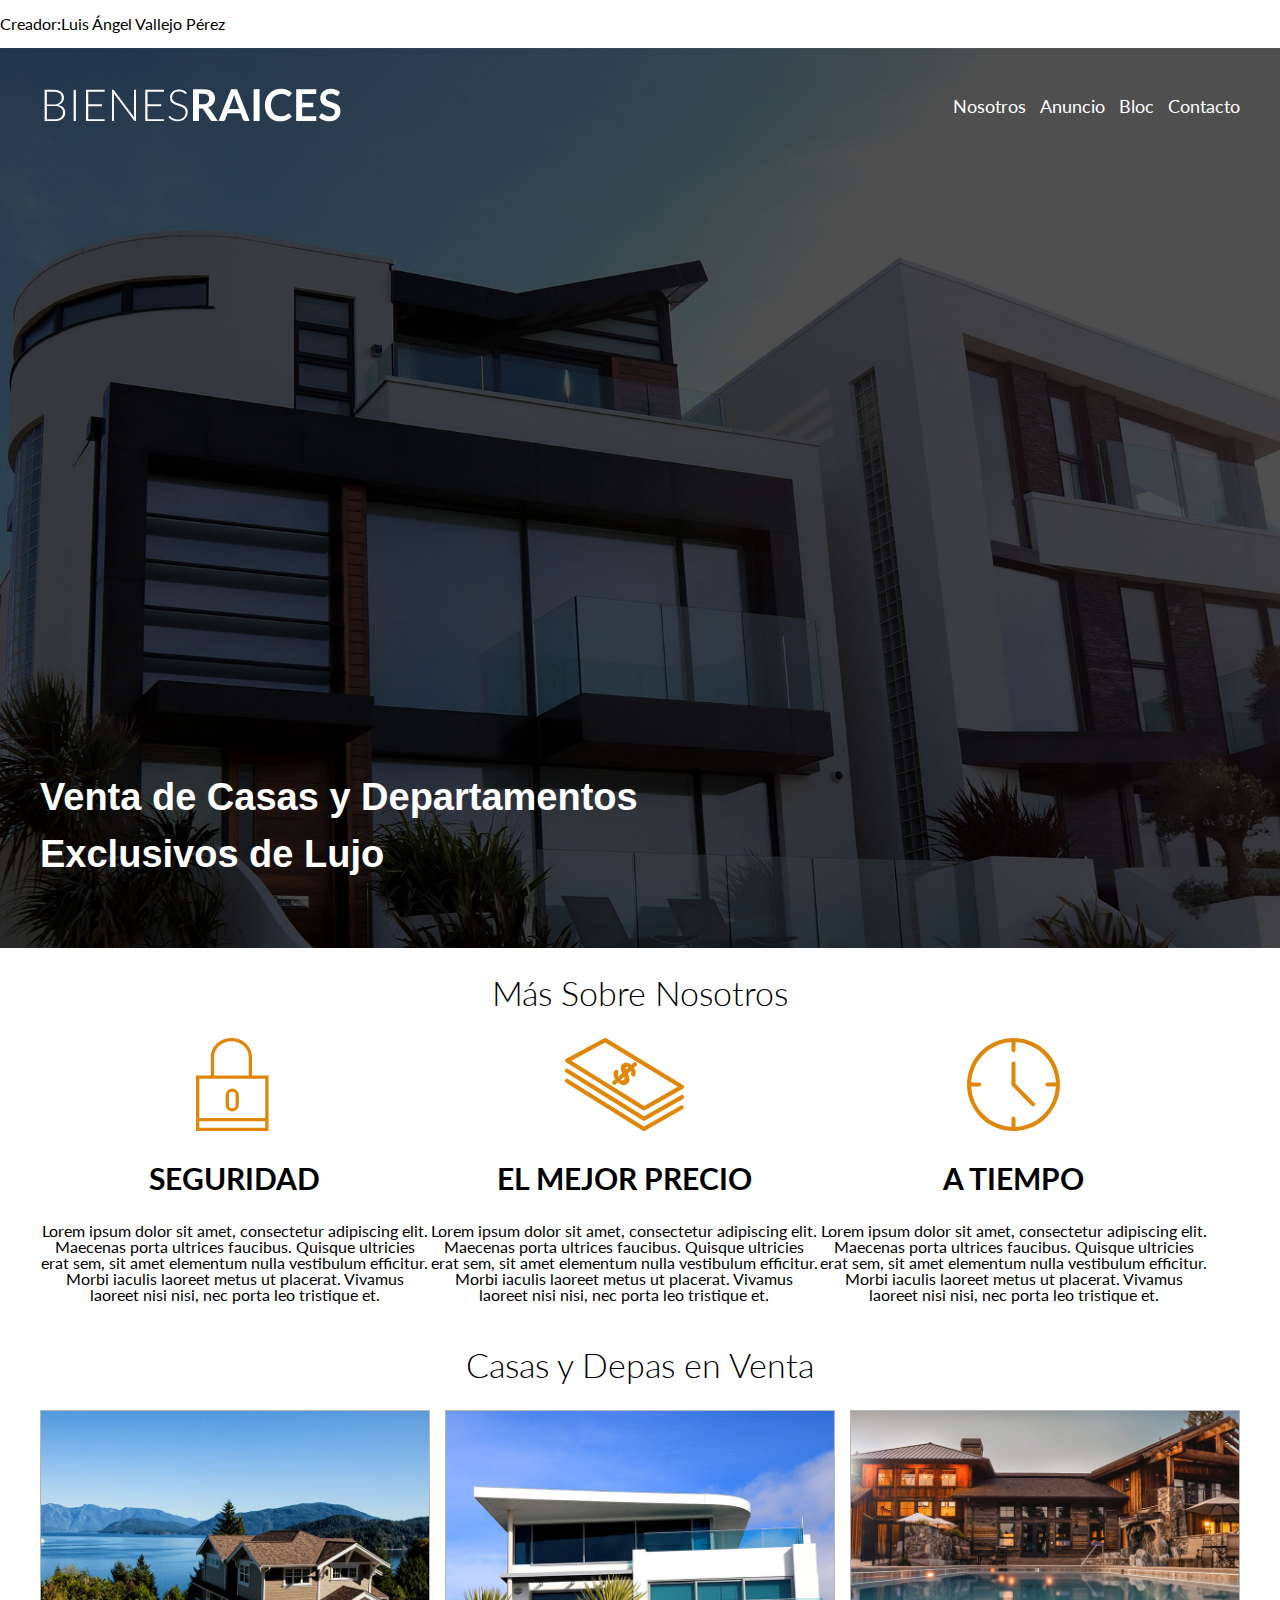
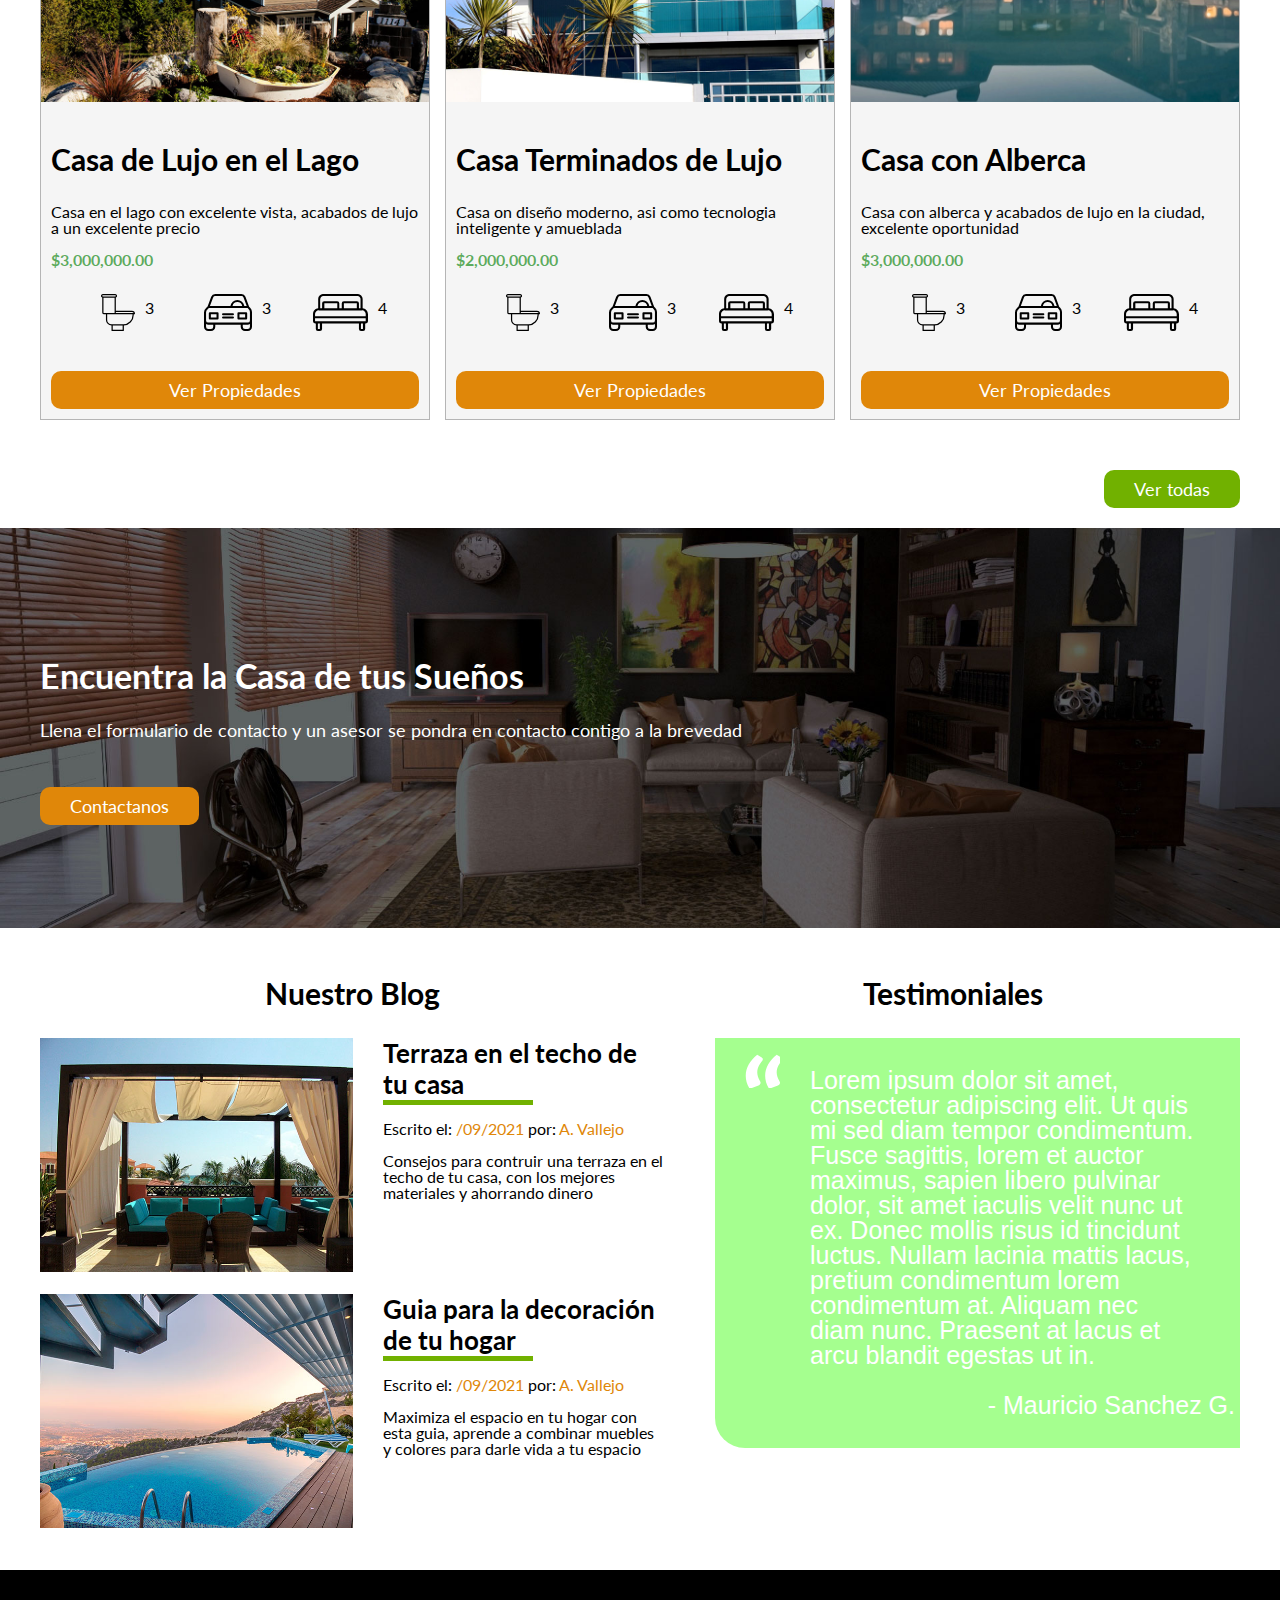
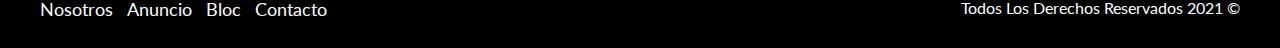
<file: PaginaWebHtmlCss/index.html>
<!DOCTYPE html>
<html lang="en">
<head>
    <meta charset="UTF-8">
    <meta http-equiv="X-UA-Compatible" content="IE=edge">
    <meta name="viewport" content="width=device-width, initial-scale=1.0">
    <title>Pagina Web 1</title>
    <link href="https://fonts.googleapis.com/css2?family=Lato:ital,wght@1,700&display=swap" rel="stylesheet">
    <link rel="stylesheet" href="CSS/normalize.css">
    <link rel="stylesheet" href="CSS/styles.css">
    <p font-size="1px" color="white">Creador:Luis Ángel Vallejo Pérez</p>
</head>
<body>
    <header class="site-header inicio">
        <div class="contenedor contenido-header">
            <div class="barra">
                <a href="/">
                    <img src="img/logo.svg" alt="Logotipo de Bienes Raices">
                </a>
                <nav class="navegacion">
                    <a href="Nosotros.html">Nosotros</a>
                    <a href="Anuncio.html">Anuncio</a>
                    <a href="Bloc.html">Bloc</a>
                    <a href="Contacto.html">Contacto</a>
                </nav>
            </div>
            <h1>Venta de Casas y Departamentos Exclusivos de Lujo</h1>
        </div>
    </header>
    <section class="contenedor seccion">
        <h2 class="fw-300 centrar-texto">Más Sobre Nosotros</h2>
        <div class="icono-nosotros">
            <div class="icono">
                <img src="img/icono1.svg" alt="Icono de seguridad">
                <h3>Seguridad</h3>
                <p>Lorem ipsum dolor sit amet, consectetur adipiscing elit. Maecenas porta ultrices faucibus. 
                    Quisque ultricies erat sem, sit amet elementum nulla vestibulum efficitur. Morbi iaculis laoreet metus ut placerat. 
                    Vivamus laoreet nisi nisi, nec porta leo tristique et.</p>
            </div>
            <div class="icono">
                <img src="img/icono2.svg" alt="Icono de precio">
                <h3>El Mejor Precio</h3>
                <p>Lorem ipsum dolor sit amet, consectetur adipiscing elit. Maecenas porta ultrices faucibus. 
                    Quisque ultricies erat sem, sit amet elementum nulla vestibulum efficitur. Morbi iaculis laoreet metus ut placerat. 
                    Vivamus laoreet nisi nisi, nec porta leo tristique et.</p>
            </div>
            <div class="icono">
                <img src="img/icono3.svg" alt="Icono de a tiempo">
                <h3>A Tiempo</h3>
                <p>Lorem ipsum dolor sit amet, consectetur adipiscing elit. Maecenas porta ultrices faucibus. 
                    Quisque ultricies erat sem, sit amet elementum nulla vestibulum efficitur. Morbi iaculis laoreet metus ut placerat. 
                    Vivamus laoreet nisi nisi, nec porta leo tristique et.</p>
            </div>
        </div>
    </section>
    <main class="seccion contenedor">
        <h2 class="fw-300 centrar-texto">Casas y Depas en Venta</h2>
        <div class="contenedor-anuncios">
            <div class="anuncio">
                <img src="img/anuncio1.jpg" alt="Anuncio Casa en el Lago">
                <div class="contenido-anuncio">
                    <h3>Casa de Lujo en el Lago</h3>
                    <p>Casa en el lago con excelente vista, acabados de lujo a un excelente precio</p>
                    <p class="precio">$3,000,000.00</p>
                    <ul class="icono_caracteristicas">
                        <li>
                            <img src="img/icono_wc.svg" alt="Imagen de un sanitario">
                            <p>3</p>
                        </li>
                        <li>
                            <img src="img/icono_estacionamiento.svg" alt="Icono de estacionamiento">
                            <p>3</p>
                        </li>
                        <li>
                            <img src="img/icono_dormitorio.svg" alt="Icono de dormitorio">
                            <p>4</p>
                        </li>
                    </ul>
                    <a href="#" class="boton boton-amarillo d-block">Ver Propiedades</a>
                </div>
            </div>
            <div class="anuncio">
                <img src="img/anuncio2.jpg" alt="Anuncio Casa en el Lago">
                <div class="contenido-anuncio">
                    <h3>Casa Terminados de Lujo</h3>
                    <p>Casa on diseño moderno, asi como tecnologia inteligente y amueblada</p>
                    <p class="precio">$2,000,000.00</p>
                    <ul class="icono_caracteristicas">
                        <li>
                            <img src="img/icono_wc.svg" alt="Imagen de un sanitario">
                            <p>3</p>
                        </li>
                        <li>
                            <img src="img/icono_estacionamiento.svg" alt="Icono de estacionamiento">
                            <p>3</p>
                        </li>
                        <li>
                            <img src="img/icono_dormitorio.svg" alt="Icono de dormitorio">
                            <p>4</p>
                        </li>
                    </ul>
                    <a href="#" class="boton boton-amarillo d-block">Ver Propiedades</a>
                </div>
            </div>
            <div class="anuncio">
            <img src="img/anuncio3.jpg" alt="Anuncio Casa en el Lago">
            <div class="contenido-anuncio">
                <h3>Casa con Alberca</h3>
                <p>Casa con alberca y acabados de lujo en la ciudad, excelente oportunidad</p>
                <p class="precio">$3,000,000.00</p>
                <ul class="icono_caracteristicas">
                    <li>
                        <img src="img/icono_wc.svg" alt="Imagen de un sanitario">
                        <p>3</p>
                    </li>
                    <li>
                        <img src="img/icono_estacionamiento.svg" alt="Icono de estacionamiento">
                        <p>3</p>
                    </li>
                    <li>
                        <img src="img/icono_dormitorio.svg" alt="Icono de dormitorio">
                        <p>4</p>
                    </li>
                </ul>
                <a href="#" class="boton boton-amarillo d-block">Ver Propiedades</a>
                </div>
            </div>
        </div>
        <div class="Ver-mas">
            <a href="Anuncio.html" class="boton boton-verde ">Ver todas</a>
        </div>
    </main>
    <section class="Imagen-contacto">
        <div class="contenedor contenido-contacto">
            <h2>Encuentra la Casa de tus Sueños</h2>
            <p>Llena el formulario de contacto y un asesor se pondra en contacto contigo a la brevedad</p>
            <a href="Contacto.html" class="boton boton-amarillo">Contactanos</a>
        </div>
    </section>
    <div class="seleccion-inferior contenedor seccion">
        <section class="blog">
            <h3 class="centrar-texto">Nuestro Blog</h3>
            <article class="entrada-blog">
                <div class="imagen">
                    <img src="img/blog1.jpg" alt="Entrada de Bloc">
                </div>
                <div class="texto-entrada">
                    <a href="#">
                        <h4>Terraza en el techo de tu casa</h4>
                    </a>
                    <p>Escrito el: <span>/09/2021 </span> por: <span> A. Vallejo</span></p>
                    <p>Consejos para contruir una terraza en el techo de tu casa, con los mejores materiales y ahorrando dinero</p>
                </div>
            </article>
            <article class="entrada-blog">
                <div class="imagen">
                    <img src="img/blog2.jpg" alt="Entrada de Bloc">
                </div>
                <div class="texto-entrada">
                    <a href="#">
                        <h4>Guia para la decoración de tu hogar</h4>
                    </a>
                    <p>Escrito el: <span>/09/2021 </span> por: <span> A. Vallejo</span></p>
                    <p>Maximiza el espacio en tu hogar con esta guia, aprende a combinar muebles y colores para darle vida a tu espacio</p>
                </div>
            </article>
        </section>
        <section class="testimoniales">
            <h3 class="centrar-texto">Testimoniales</h3>
            <div class="testimonial">
                <blockquote>Lorem ipsum dolor sit amet, consectetur adipiscing elit. Ut quis 
                    mi sed diam tempor condimentum. Fusce sagittis, lorem et auctor maximus, 
                    sapien libero pulvinar dolor, sit amet iaculis velit nunc ut ex. Donec 
                    mollis risus id tincidunt luctus. Nullam lacinia mattis lacus, pretium 
                    condimentum lorem condimentum at. Aliquam nec diam nunc. Praesent at 
                    lacus et arcu blandit egestas ut in.</blockquote>
                <p>- Mauricio Sanchez G.</p>
            </div>
        </section>
    </div>
    <footer class="site-footer-seccion">
        <div class="contenedor contenedor-footer">
            <nav class="navegacion">
                <a href="Nosotros.html">Nosotros</a>
                <a href="Anuncio.html">Anuncio</a>
                <a href="Bloc.html">Bloc</a>
                <a href="Contacto.html">Contacto</a>
            </nav>
            <p class="copyrigh">Todos Los Derechos Reservados 2021 &copy;</p>
        </div>
    </footer>
</body>
</file>
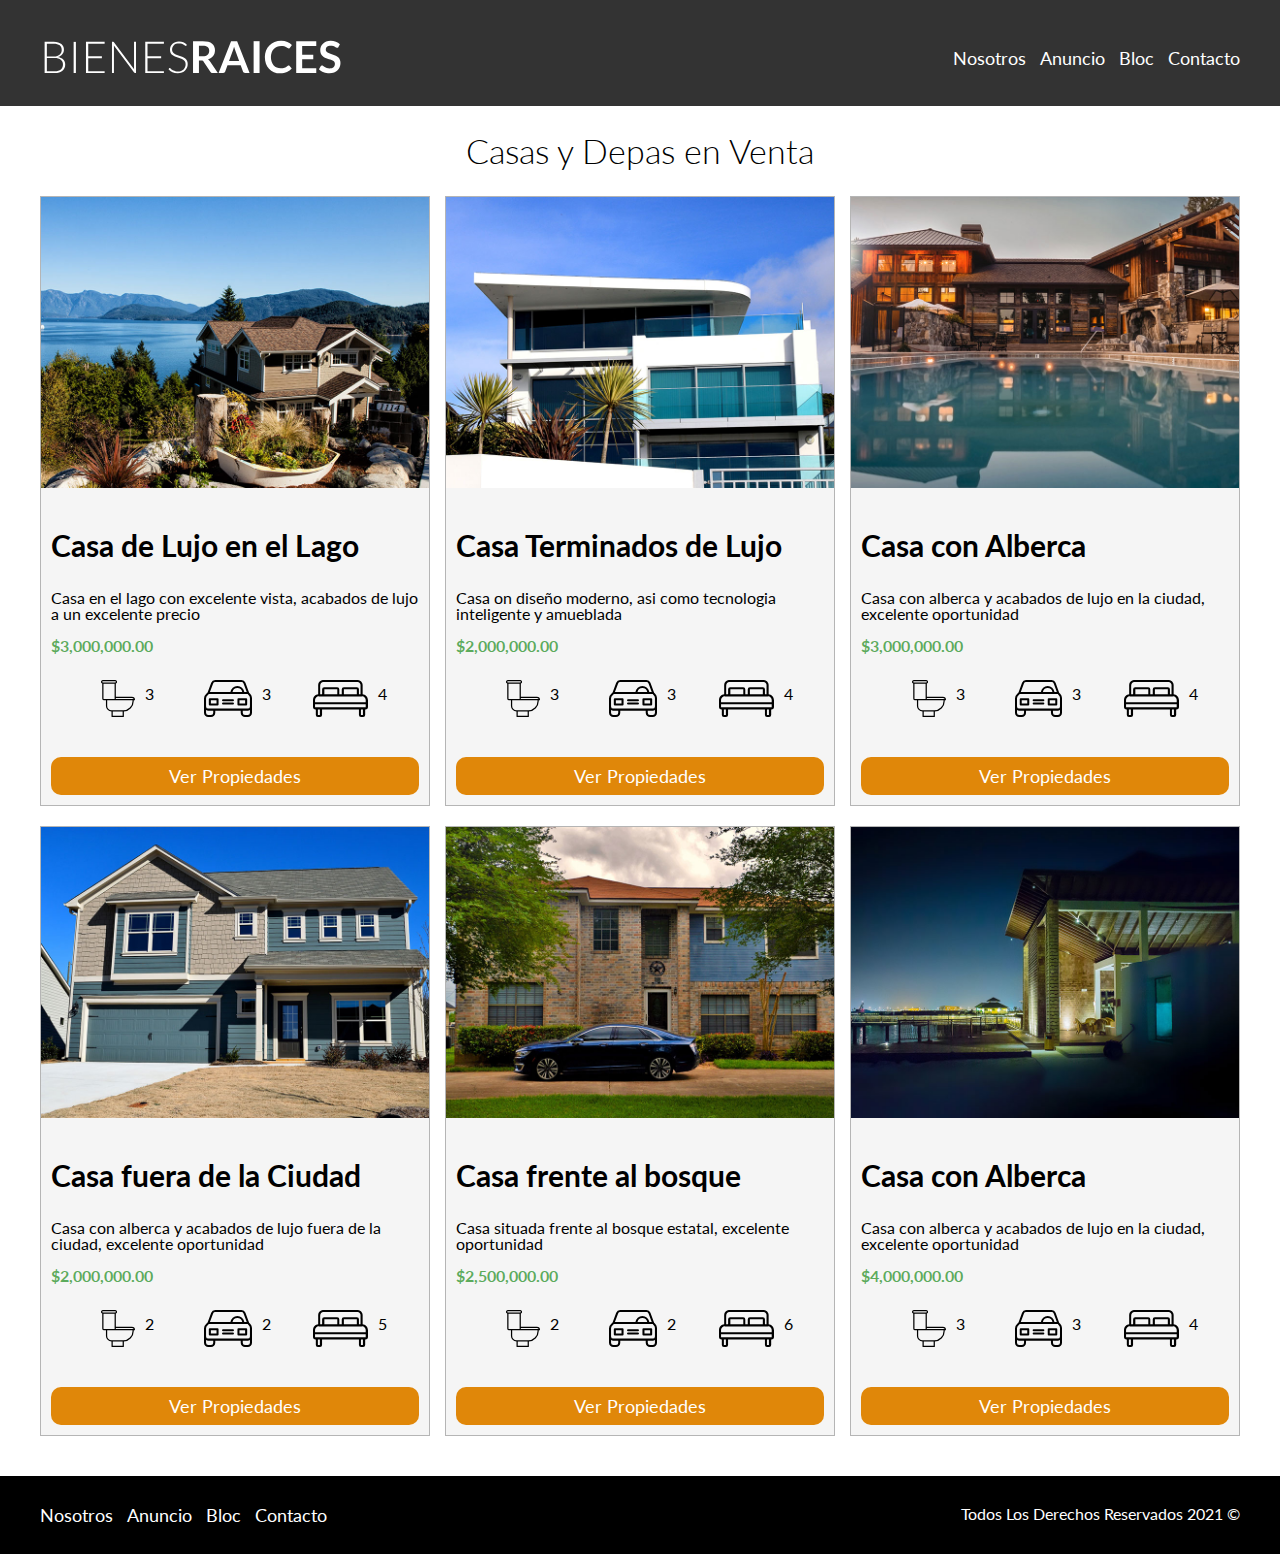
<file: PaginaWebHtmlCss/Anuncio.html>
<!DOCTYPE html>
<html lang="en">
<head>
    <meta charset="UTF-8">
    <meta http-equiv="X-UA-Compatible" content="IE=edge">
    <meta name="viewport" content="width=device-width, initial-scale=1.0">
    <title>Pagina Web 1</title>
    <link href="https://fonts.googleapis.com/css2?family=Lato:ital,wght@1,700&display=swap" rel="stylesheet">
    <link rel="stylesheet" href="CSS/normalize.css">
    <link rel="stylesheet" href="CSS/styles.css">
</head>
<body>
    <header class="site-header">
        <div class="contenedor contenido-header">
            <div class="barra">
                <a href="/">
                    <img src="img/logo.svg" alt="Logotipo de Bienes Raices">
                </a>
                <nav class="navegacion">
                    <a href="Nosotros.html">Nosotros</a>
                    <a href="Anuncio.html">Anuncio</a>
                    <a href="Bloc.html">Bloc</a>
                    <a href="Contacto.html">Contacto</a>
                </nav>
            </div>
        </div>
    </header>
    <main class="seccion contenedor">
        <h2 class="fw-300 centrar-texto">Casas y Depas en Venta</h2>
        <div class="contenedor-anuncios">
            <div class="anuncio">
                <img src="img/anuncio1.jpg" alt="Anuncio Casa en el Lago">
                <div class="contenido-anuncio">
                    <h3>Casa de Lujo en el Lago</h3>
                    <p>Casa en el lago con excelente vista, acabados de lujo a un excelente precio</p>
                    <p class="precio">$3,000,000.00</p>
                    <ul class="icono_caracteristicas">
                        <li>
                            <img src="img/icono_wc.svg" alt="Imagen de un sanitario">
                            <p>3</p>
                        </li>
                        <li>
                            <img src="img/icono_estacionamiento.svg" alt="Icono de estacionamiento">
                            <p>3</p>
                        </li>
                        <li>
                            <img src="img/icono_dormitorio.svg" alt="Icono de dormitorio">
                            <p>4</p>
                        </li>
                    </ul>
                    <a href="Muestra1.html" class="boton boton-amarillo d-block">Ver Propiedades</a>
                </div>
            </div>
            <div class="anuncio">
                <img src="img/anuncio2.jpg" alt="Anuncio Casa en el Lago">
                <div class="contenido-anuncio">
                    <h3>Casa Terminados de Lujo</h3>
                    <p>Casa on diseño moderno, asi como tecnologia inteligente y amueblada</p>
                    <p class="precio">$2,000,000.00</p>
                    <ul class="icono_caracteristicas">
                        <li>
                            <img src="img/icono_wc.svg" alt="Imagen de un sanitario">
                            <p>3</p>
                        </li>
                        <li>
                            <img src="img/icono_estacionamiento.svg" alt="Icono de estacionamiento">
                            <p>3</p>
                        </li>
                        <li>
                            <img src="img/icono_dormitorio.svg" alt="Icono de dormitorio">
                            <p>4</p>
                        </li>
                    </ul>
                    <a href="Muestra2.html" class="boton boton-amarillo d-block">Ver Propiedades</a>
                </div>
            </div>
            <div class="anuncio">
            <img src="img/anuncio3.jpg" alt="Anuncio Casa en el Lago">
            <div class="contenido-anuncio">
                <h3>Casa con Alberca</h3>
                <p>Casa con alberca y acabados de lujo en la ciudad, excelente oportunidad</p>
                <p class="precio">$3,000,000.00</p>
                <ul class="icono_caracteristicas">
                    <li>
                        <img src="img/icono_wc.svg" alt="Imagen de un sanitario">
                        <p>3</p>
                    </li>
                    <li>
                        <img src="img/icono_estacionamiento.svg" alt="Icono de estacionamiento">
                        <p>3</p>
                    </li>
                    <li>
                        <img src="img/icono_dormitorio.svg" alt="Icono de dormitorio">
                        <p>4</p>
                    </li>
                </ul>
                <a href="Muestra3.html" class="boton boton-amarillo d-block">Ver Propiedades</a>
                </div><!--/Contenido-->
            </div><!-- /anuncio-->
            <div class="anuncio">
                <img src="img/anuncio4.jpg" alt="Casa de Lujo">
                <div class="contenido-anuncio">
                    <h3>Casa fuera de la Ciudad</h3>
                    <p>Casa con alberca y acabados de lujo fuera de la ciudad, excelente oportunidad</p>
                    <p class="precio">$2,000,000.00</p>
                    <ul class="icono_caracteristicas">
                        <li>
                            <img src="img/icono_wc.svg" alt="Imagen de un sanitario">
                            <p>2</p>
                        </li>
                        <li>
                            <img src="img/icono_estacionamiento.svg" alt="Icono de estacionamiento">
                            <p>2</p>
                        </li>
                        <li>
                            <img src="img/icono_dormitorio.svg" alt="Icono de dormitorio">
                            <p>5</p>
                        </li>
                    </ul>
                    <a href="Muestra4.html" class="boton boton-amarillo d-block">Ver Propiedades</a>
                    </div><!--/Contenido-->
                </div><!-- /anuncio-->
                <div class="anuncio">
                    <img src="img/anuncio5.jpg" alt="Anuncio Casa frente al bosque">
                    <div class="contenido-anuncio">
                        <h3>Casa frente al bosque</h3>
                        <p>Casa situada frente al bosque estatal, excelente oportunidad</p>
                        <p class="precio">$2,500,000.00</p>
                        <ul class="icono_caracteristicas">
                            <li>
                                <img src="img/icono_wc.svg" alt="Imagen de un sanitario">
                                <p>2</p>
                            </li>
                            <li>
                                <img src="img/icono_estacionamiento.svg" alt="Icono de estacionamiento">
                                <p>2</p>
                            </li>
                            <li>
                                <img src="img/icono_dormitorio.svg" alt="Icono de dormitorio">
                                <p>6</p>
                            </li>
                        </ul>
                        <a href="Muestra5.html" class="boton boton-amarillo d-block">Ver Propiedades</a>
                        </div><!--/Contenido-->
                    </div><!-- /anuncio-->
                    <div class="anuncio">
                        <img src="img/anuncio6.jpg" alt="Anuncio Casa en el Lago">
                        <div class="contenido-anuncio">
                            <h3>Casa con Alberca</h3>
                            <p>Casa con alberca y acabados de lujo en la ciudad, excelente oportunidad</p>
                            <p class="precio">$4,000,000.00</p>
                            <ul class="icono_caracteristicas">
                                <li>
                                    <img src="img/icono_wc.svg" alt="Imagen de un sanitario">
                                    <p>3</p>
                                </li>
                                <li>
                                    <img src="img/icono_estacionamiento.svg" alt="Icono de estacionamiento">
                                    <p>3</p>
                                </li>
                                <li>
                                    <img src="img/icono_dormitorio.svg" alt="Icono de dormitorio">
                                    <p>4</p>
                                </li>
                            </ul>
                            <a href="Muestra6.html" class="boton boton-amarillo d-block">Ver Propiedades</a>
                            </div><!--/Contenido-->
                        </div><!-- /anuncio-->
        </div>
    </main>
    <footer class="site-footer-seccion">
        <div class="contenedor contenedor-footer">
            <nav class="navegacion">
                <a href="Nosotros.html">Nosotros</a>
                <a href="Anuncio.html">Anuncio</a>
                <a href="Bloc.html">Bloc</a>
                <a href="Contacto.html">Contacto</a>
            </nav>
            <p class="copyrigh">Todos Los Derechos Reservados 2021 &copy;</p>
        </div>
    </footer>
</body>
</file>
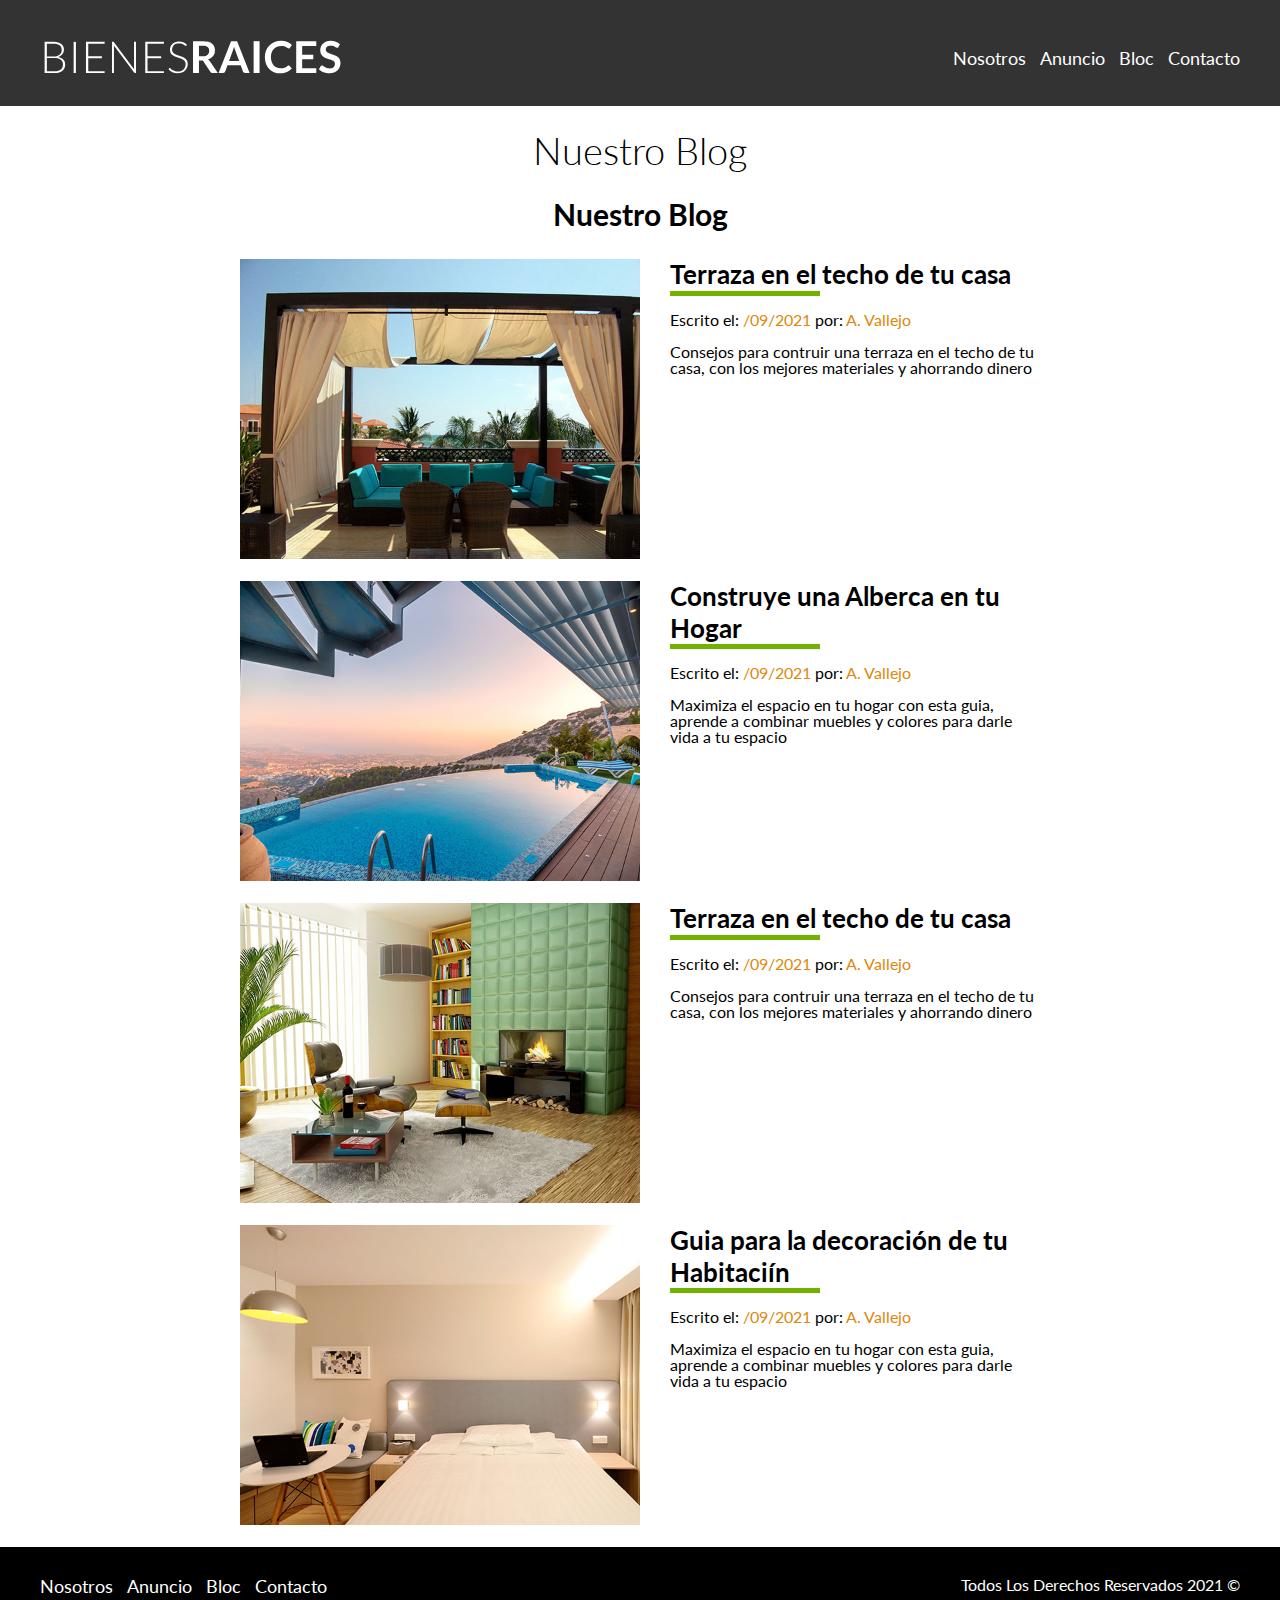
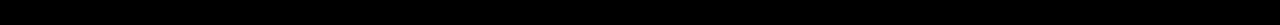
<file: PaginaWebHtmlCss/Bloc.html>
<!DOCTYPE html>
<html lang="en">
<head>
    <meta charset="UTF-8">
    <meta http-equiv="X-UA-Compatible" content="IE=edge">
    <meta name="viewport" content="width=device-width, initial-scale=1.0">
    <title>Pagina Web 1</title>
    <link href="https://fonts.googleapis.com/css2?family=Lato:ital,wght@1,700&display=swap" rel="stylesheet">
    <link rel="stylesheet" href="CSS/normalize.css">
    <link rel="stylesheet" href="CSS/styles.css">
</head>
<body>
    <header class="site-header">
        <div class="contenedor contenido-header">
            <div class="barra">
                <a href="/">
                    <img src="img/logo.svg" alt="Logotipo de Bienes Raices">
                </a>
                <nav class="navegacion">
                    <a href="Nosotros.html">Nosotros</a>
                    <a href="Anuncio.html">Anuncio</a>
                    <a href="Bloc.html">Bloc</a>
                    <a href="Contacto.html">Contacto</a>
                </nav>
            </div>
        </div>
    </header>
    <main class="contenedor seccion contenido-centrado">
        <h1 class="fw-300 centrar-texto">Nuestro Blog</h1>
        <section class="blog">
            <h3 class="centrar-texto">Nuestro Blog</h3>
            <article class="entrada-blog">
                <div class="imagen">
                    <img src="img/blog1.jpg" alt="Entrada de Bloc">
                </div>
                <div class="texto-entrada">
                    <a href="Entrada.html">
                        <h4>Terraza en el techo de tu casa</h4>
                    </a>
                    <p>Escrito el: <span>/09/2021 </span> por: <span> A. Vallejo</span></p>
                    <p>Consejos para contruir una terraza en el techo de tu casa, con los mejores materiales y ahorrando dinero</p>
                </div>
            </article>
            <article class="entrada-blog">
                <div class="imagen">
                    <img src="img/blog2.jpg" alt="Entrada de Bloc">
                </div>
                <div class="texto-entrada">
                    <a href="Entrada.html">
                        <h4>Construye una Alberca en tu Hogar</h4>
                    </a>
                    <p>Escrito el: <span>/09/2021 </span> por: <span> A. Vallejo</span></p>
                    <p>Maximiza el espacio en tu hogar con esta guia, aprende a combinar muebles y colores para darle vida a tu espacio</p>
                </div>
            </article>
            <section class="blog">
                <article class="entrada-blog">
                    <div class="imagen">
                        <img src="img/blog3.jpg" alt="Entrada de Bloc">
                    </div>
                    <div class="texto-entrada">
                        <a href="Entrada.html">
                            <h4>Terraza en el techo de tu casa</h4>
                        </a>
                        <p>Escrito el: <span>/09/2021 </span> por: <span> A. Vallejo</span></p>
                        <p>Consejos para contruir una terraza en el techo de tu casa, con los mejores materiales y ahorrando dinero</p>
                    </div>
                </article>
                <article class="entrada-blog">
                    <div class="imagen">
                        <img src="img/blog4.jpg" alt="Entrada de Bloc">
                    </div>
                    <div class="texto-entrada">
                        <a href="Entrada.html">
                            <h4>Guia para la decoración de tu Habitaciín</h4>
                        </a>
                        <p>Escrito el: <span>/09/2021 </span> por: <span> A. Vallejo</span></p>
                        <p>Maximiza el espacio en tu hogar con esta guia, aprende a combinar muebles y colores para darle vida a tu espacio</p>
                    </div>
                </article>
    </main>
    <footer class="site-footer-seccion">
        <div class="contenedor contenedor-footer">
            <nav class="navegacion">
                <a href="Nosotros.html">Nosotros</a>
                <a href="Anuncio.html">Anuncio</a>
                <a href="Bloc.html">Bloc</a>
                <a href="Contacto.html">Contacto</a>
            </nav>
            <p class="copyrigh">Todos Los Derechos Reservados 2021 &copy;</p>
        </div>
    </footer>
</body>
</file>
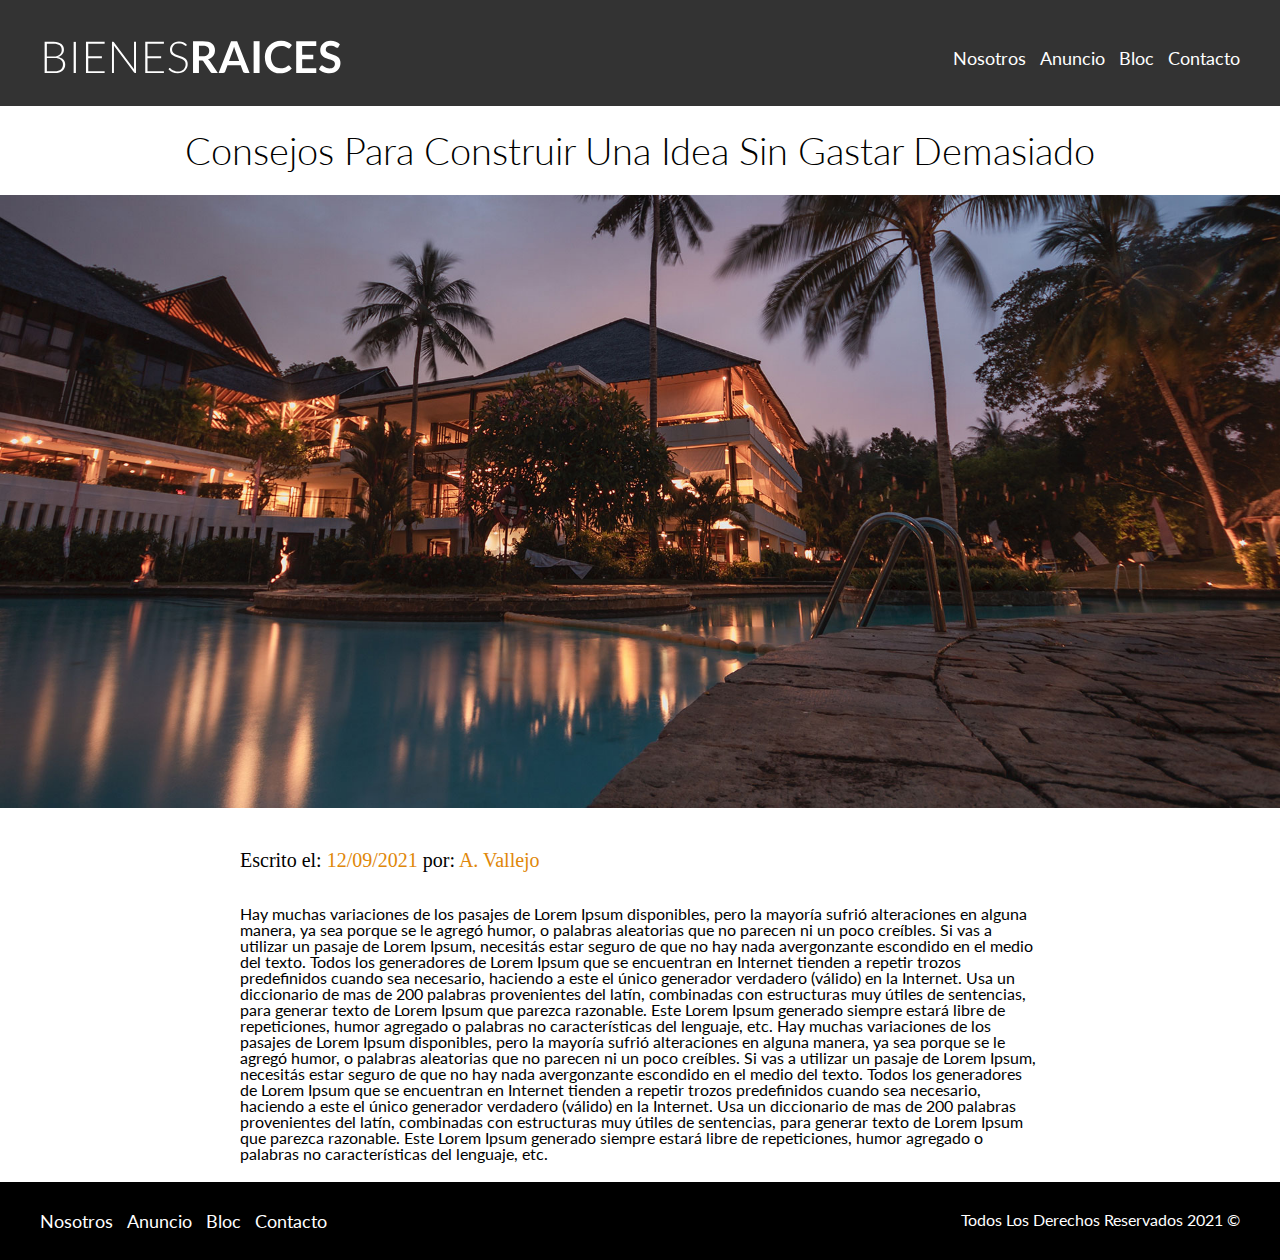
<file: PaginaWebHtmlCss/Entrada.html>
<!DOCTYPE html>
<html lang="en">
<head>
    <meta charset="UTF-8">
    <meta http-equiv="X-UA-Compatible" content="IE=edge">
    <meta name="viewport" content="width=device-width, initial-scale=1.0">
    <title>Pagina Web 1</title>
    <link href="https://fonts.googleapis.com/css2?family=Lato:ital,wght@1,700&display=swap" rel="stylesheet">
    <link rel="stylesheet" href="CSS/normalize.css">
    <link rel="stylesheet" href="CSS/styles.css">
</head>
<body>
    <header class="site-header">
        <div class="contenedor contenido-header">
            <div class="barra">
                <a href="/">
                    <img src="img/logo.svg" alt="Logotipo de Bienes Raices">
                </a>
                <nav class="navegacion">
                    <a href="Nosotros.html">Nosotros</a>
                    <a href="Anuncio.html">Anuncio</a>
                    <a href="Bloc.html">Bloc</a>
                    <a href="Contacto.html">Contacto</a>
                </nav>
            </div>
        </div>
    </header>
    <h1 class="fw-300 centrar-texto">Consejos Para Construir Una Idea Sin Gastar Demasiado</h1>
    <img src="img/destacada.jpg" alt="Imagen Anuncio">
    <main class="contenedor seccion contenido-centrado">
        <div class="resumen-propiedad">
            <div class="texto-entrada centrar-texto">
                <p>Escrito el: <span>12/09/2021 </span> por: <span> A. Vallejo</span></p>
            </div>
        </div><!-- /resumen de la propiedad-->
        <p>
            Hay muchas variaciones de los pasajes de Lorem Ipsum disponibles, pero la mayoría sufrió alteraciones en alguna manera, ya sea porque se le agregó humor, o palabras aleatorias que no parecen ni un poco creíbles. Si vas a utilizar un pasaje de Lorem Ipsum, necesitás estar seguro de que no hay nada avergonzante escondido en el medio del texto. Todos los generadores de Lorem Ipsum que se encuentran en Internet tienden a repetir trozos predefinidos cuando sea necesario, haciendo a este el único generador verdadero (válido) en la Internet. Usa un diccionario de mas de 200 palabras provenientes del latín, combinadas con estructuras muy útiles de sentencias, para generar texto de Lorem Ipsum que parezca razonable. Este Lorem Ipsum generado siempre estará libre de repeticiones, humor agregado o palabras no características del lenguaje, etc.
            Hay muchas variaciones de los pasajes de Lorem Ipsum disponibles, pero la mayoría sufrió alteraciones en alguna manera, ya sea porque se le agregó humor, o palabras aleatorias que no parecen ni un poco creíbles. Si vas a utilizar un pasaje de Lorem Ipsum, necesitás estar seguro de que no hay nada avergonzante escondido en el medio del texto. Todos los generadores de Lorem Ipsum que se encuentran en Internet tienden a repetir trozos predefinidos cuando sea necesario, haciendo a este el único generador verdadero (válido) en la Internet. Usa un diccionario de mas de 200 palabras provenientes del latín, combinadas con estructuras muy útiles de sentencias, para generar texto de Lorem Ipsum que parezca razonable. Este Lorem Ipsum generado siempre estará libre de repeticiones, humor agregado o palabras no características del lenguaje, etc.
        </p>
    </main>
    <footer class="site-footer-seccion">
        <div class="contenedor contenedor-footer">
            <nav class="navegacion">
                <a href="Nosotros.html">Nosotros</a>
                <a href="Anuncio.html">Anuncio</a>
                <a href="Bloc.html">Bloc</a>
                <a href="Contacto.html">Contacto</a>
            </nav>
            <p class="copyrigh">Todos Los Derechos Reservados 2021 &copy;</p>
        </div>
    </footer>
</body>
</file>
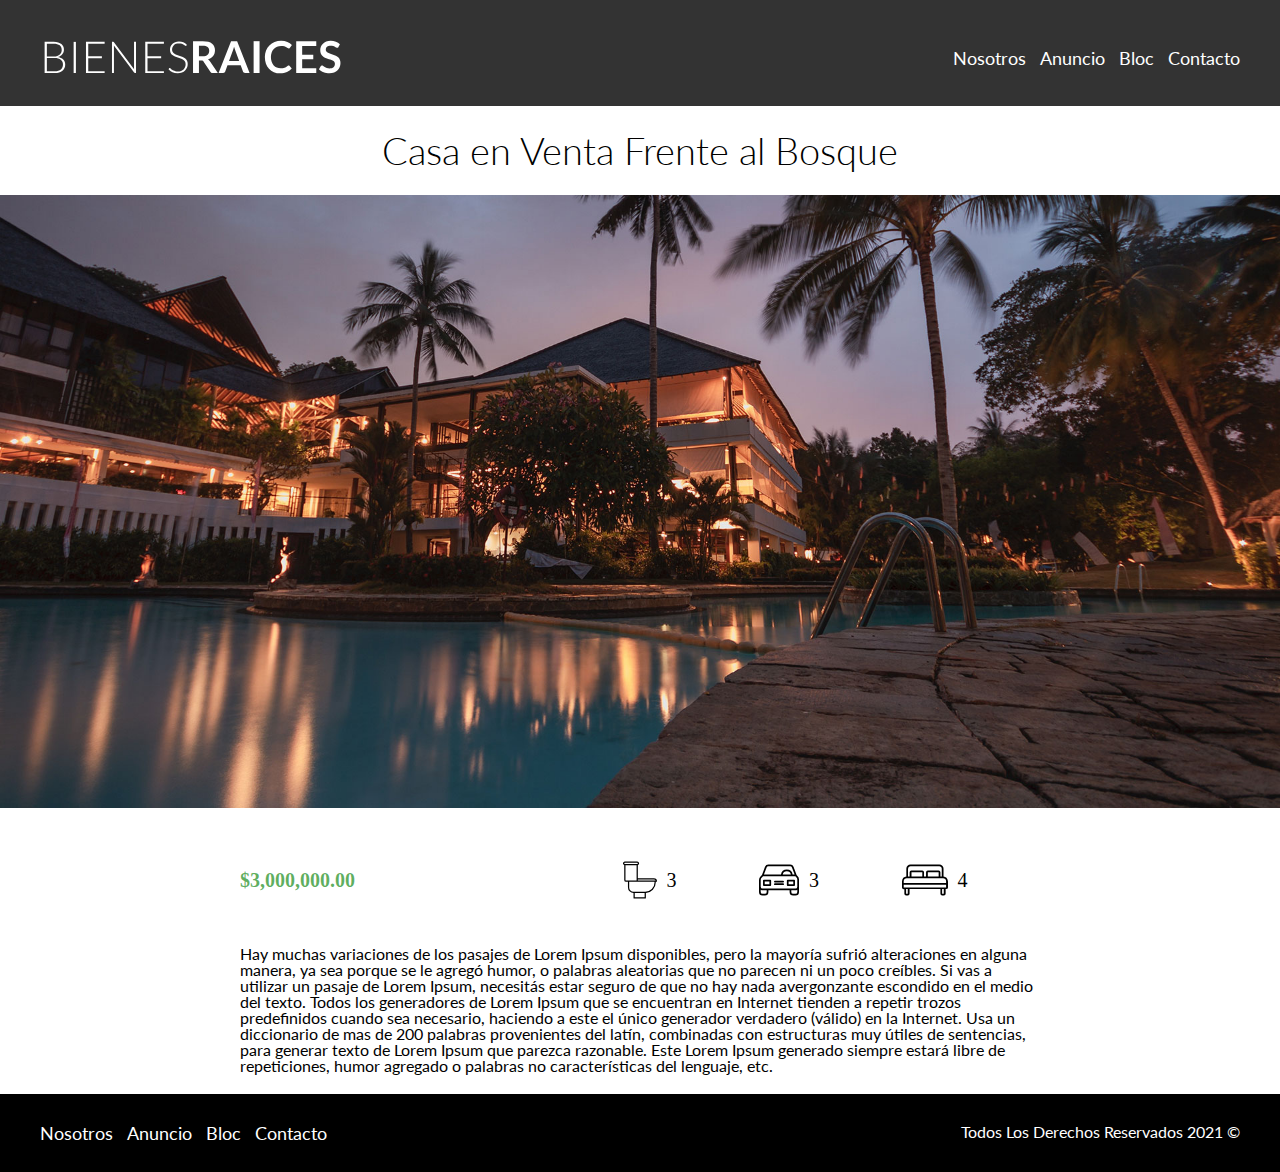
<file: PaginaWebHtmlCss/Muestra1.html>
<!DOCTYPE html>
<html lang="en">
<head>
    <meta charset="UTF-8">
    <meta http-equiv="X-UA-Compatible" content="IE=edge">
    <meta name="viewport" content="width=device-width, initial-scale=1.0">
    <title>Pagina Web 1</title>
    <link href="https://fonts.googleapis.com/css2?family=Lato:ital,wght@1,700&display=swap" rel="stylesheet">
    <link rel="stylesheet" href="CSS/normalize.css">
    <link rel="stylesheet" href="CSS/styles.css">
</head>
<body>
    <header class="site-header">
        <div class="contenedor contenido-header">
            <div class="barra">
                <a href="/">
                    <img src="img/logo.svg" alt="Logotipo de Bienes Raices">
                </a>
                <nav class="navegacion">
                    <a href="Nosotros.html">Nosotros</a>
                    <a href="Anuncio.html">Anuncio</a>
                    <a href="Bloc.html">Bloc</a>
                    <a href="Contacto.html">Contacto</a>
                </nav>
            </div>
        </div>
    </header>
    <h1 class="fw-300 centrar-texto">Casa en Venta Frente al Bosque</h1>
    <img src="img/destacada.jpg" alt="Imagen Anuncio">
    <main class="contenedor seccion contenido-centrado">
        <div class="resumen-propiedad">
            <p class="precio">
                $3,000,000.00
            </p>
                <ul class="icono_caracteristicas">
                    <li>
                        <img src="img/icono_wc.svg" alt="Imagen de un sanitario">
                        <p>3</p>
                    </li>
                    <li>
                        <img src="img/icono_estacionamiento.svg" alt="Icono de estacionamiento">
                        <p>3</p>
                    </li>
                    <li>
                        <img src="img/icono_dormitorio.svg" alt="Icono de dormitorio">
                        <p>4</p>
                    </li>
                </ul> 
        </div><!-- /resumen de la propiedad-->
        <p>
            Hay muchas variaciones de los pasajes de Lorem Ipsum disponibles, pero la mayoría sufrió alteraciones en alguna manera, ya sea porque se le agregó humor, o palabras aleatorias que no parecen ni un poco creíbles. Si vas a utilizar un pasaje de Lorem Ipsum, necesitás estar seguro de que no hay nada avergonzante escondido en el medio del texto. Todos los generadores de Lorem Ipsum que se encuentran en Internet tienden a repetir trozos predefinidos cuando sea necesario, haciendo a este el único generador verdadero (válido) en la Internet. Usa un diccionario de mas de 200 palabras provenientes del latín, combinadas con estructuras muy útiles de sentencias, para generar texto de Lorem Ipsum que parezca razonable. Este Lorem Ipsum generado siempre estará libre de repeticiones, humor agregado o palabras no características del lenguaje, etc.
        </p>
    </main>
    <footer class="site-footer-seccion">
        <div class="contenedor contenedor-footer">
            <nav class="navegacion">
                <a href="Nosotros.html">Nosotros</a>
                <a href="Anuncio.html">Anuncio</a>
                <a href="Bloc.html">Bloc</a>
                <a href="Contacto.html">Contacto</a>
            </nav>
            <p class="copyrigh">Todos Los Derechos Reservados 2021 &copy;</p>
        </div>
    </footer>
</body>
</file>
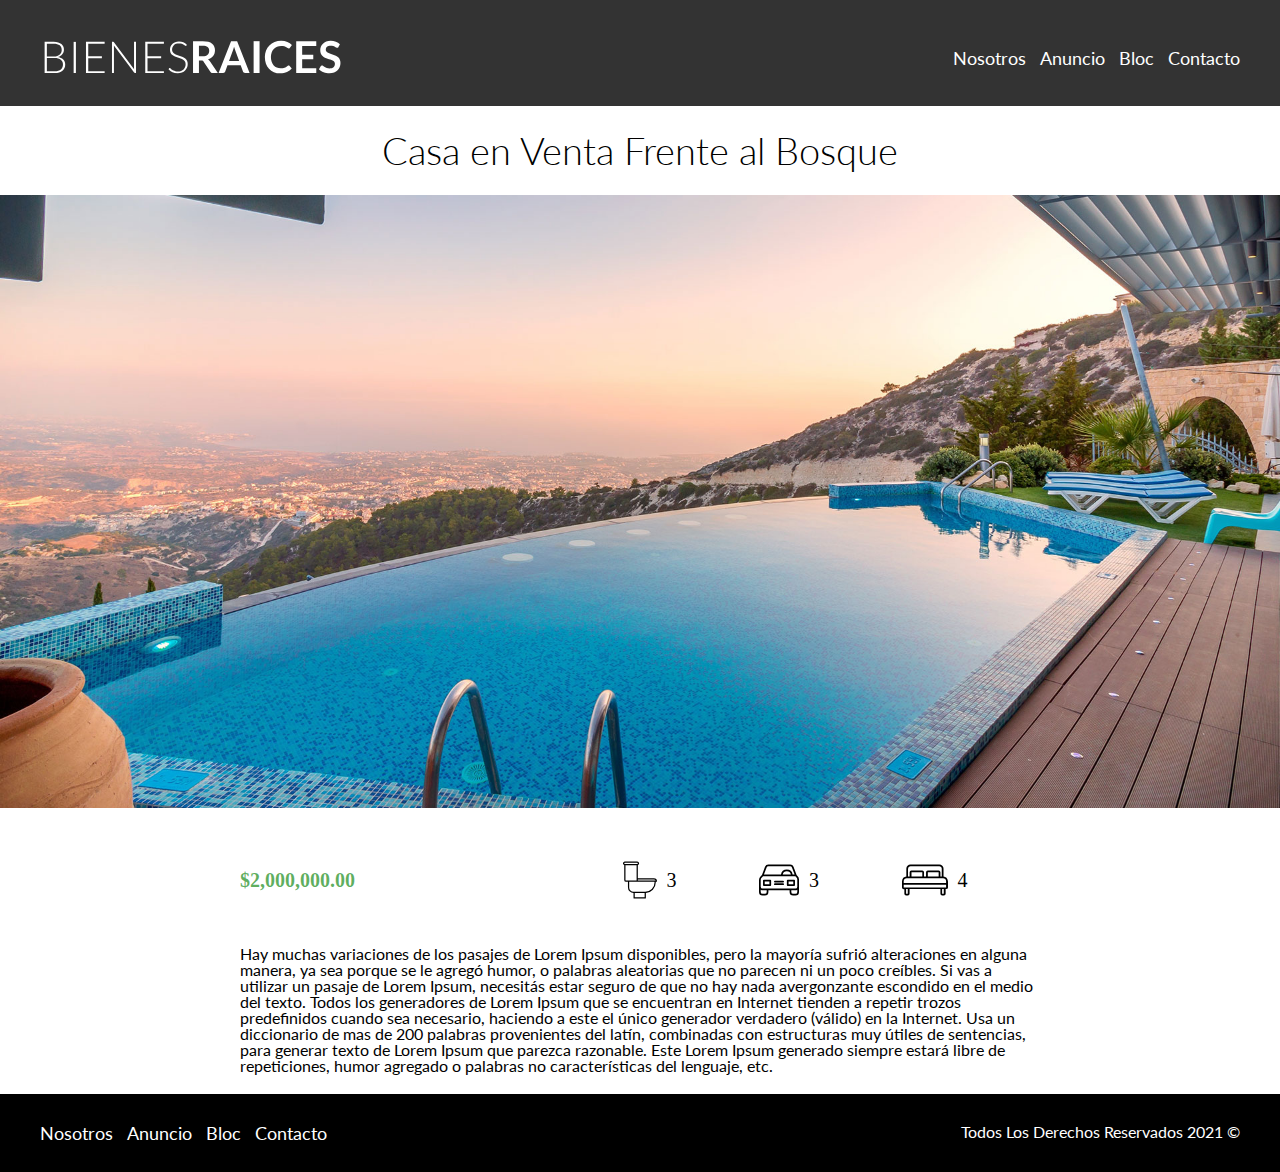
<file: PaginaWebHtmlCss/Muestra2.html>
<!DOCTYPE html>
<html lang="en">
<head>
    <meta charset="UTF-8">
    <meta http-equiv="X-UA-Compatible" content="IE=edge">
    <meta name="viewport" content="width=device-width, initial-scale=1.0">
    <title>Pagina Web 1</title>
    <link href="https://fonts.googleapis.com/css2?family=Lato:ital,wght@1,700&display=swap" rel="stylesheet">
    <link rel="stylesheet" href="CSS/normalize.css">
    <link rel="stylesheet" href="CSS/styles.css">
</head>
<body>
    <header class="site-header">
        <div class="contenedor contenido-header">
            <div class="barra">
                <a href="/">
                    <img src="img/logo.svg" alt="Logotipo de Bienes Raices">
                </a>
                <nav class="navegacion">
                    <a href="Nosotros.html">Nosotros</a>
                    <a href="Anuncio.html">Anuncio</a>
                    <a href="Bloc.html">Bloc</a>
                    <a href="Contacto.html">Contacto</a>
                </nav>
            </div>
        </div>
    </header>
    <h1 class="fw-300 centrar-texto">Casa en Venta Frente al Bosque</h1>
    <img src="img/destacada2.jpg" alt="Imagen Anuncio">
    <main class="contenedor seccion contenido-centrado">
        <div class="resumen-propiedad">
            <p class="precio">
                $2,000,000.00
            </p>
            <ul class="icono_caracteristicas">
                <li>
                    <img src="img/icono_wc.svg" alt="Imagen de un sanitario">
                    <p>3</p>
                </li>
                <li>
                    <img src="img/icono_estacionamiento.svg" alt="Icono de estacionamiento">
                    <p>3</p>
                </li>
                <li>
                    <img src="img/icono_dormitorio.svg" alt="Icono de dormitorio">
                    <p>4</p>
                </li>
            </ul>
        </div><!-- /resumen de la propiedad-->
        <p>
            Hay muchas variaciones de los pasajes de Lorem Ipsum disponibles, pero la mayoría sufrió alteraciones en alguna manera, ya sea porque se le agregó humor, o palabras aleatorias que no parecen ni un poco creíbles. Si vas a utilizar un pasaje de Lorem Ipsum, necesitás estar seguro de que no hay nada avergonzante escondido en el medio del texto. Todos los generadores de Lorem Ipsum que se encuentran en Internet tienden a repetir trozos predefinidos cuando sea necesario, haciendo a este el único generador verdadero (válido) en la Internet. Usa un diccionario de mas de 200 palabras provenientes del latín, combinadas con estructuras muy útiles de sentencias, para generar texto de Lorem Ipsum que parezca razonable. Este Lorem Ipsum generado siempre estará libre de repeticiones, humor agregado o palabras no características del lenguaje, etc.
        </p>
    </main>
    <footer class="site-footer-seccion">
        <div class="contenedor contenedor-footer">
            <nav class="navegacion">
                <a href="Nosotros.html">Nosotros</a>
                <a href="Anuncio.html">Anuncio</a>
                <a href="Bloc.html">Bloc</a>
                <a href="Contacto.html">Contacto</a>
            </nav>
            <p class="copyrigh">Todos Los Derechos Reservados 2021 &copy;</p>
        </div>
    </footer>
</body>
</file>
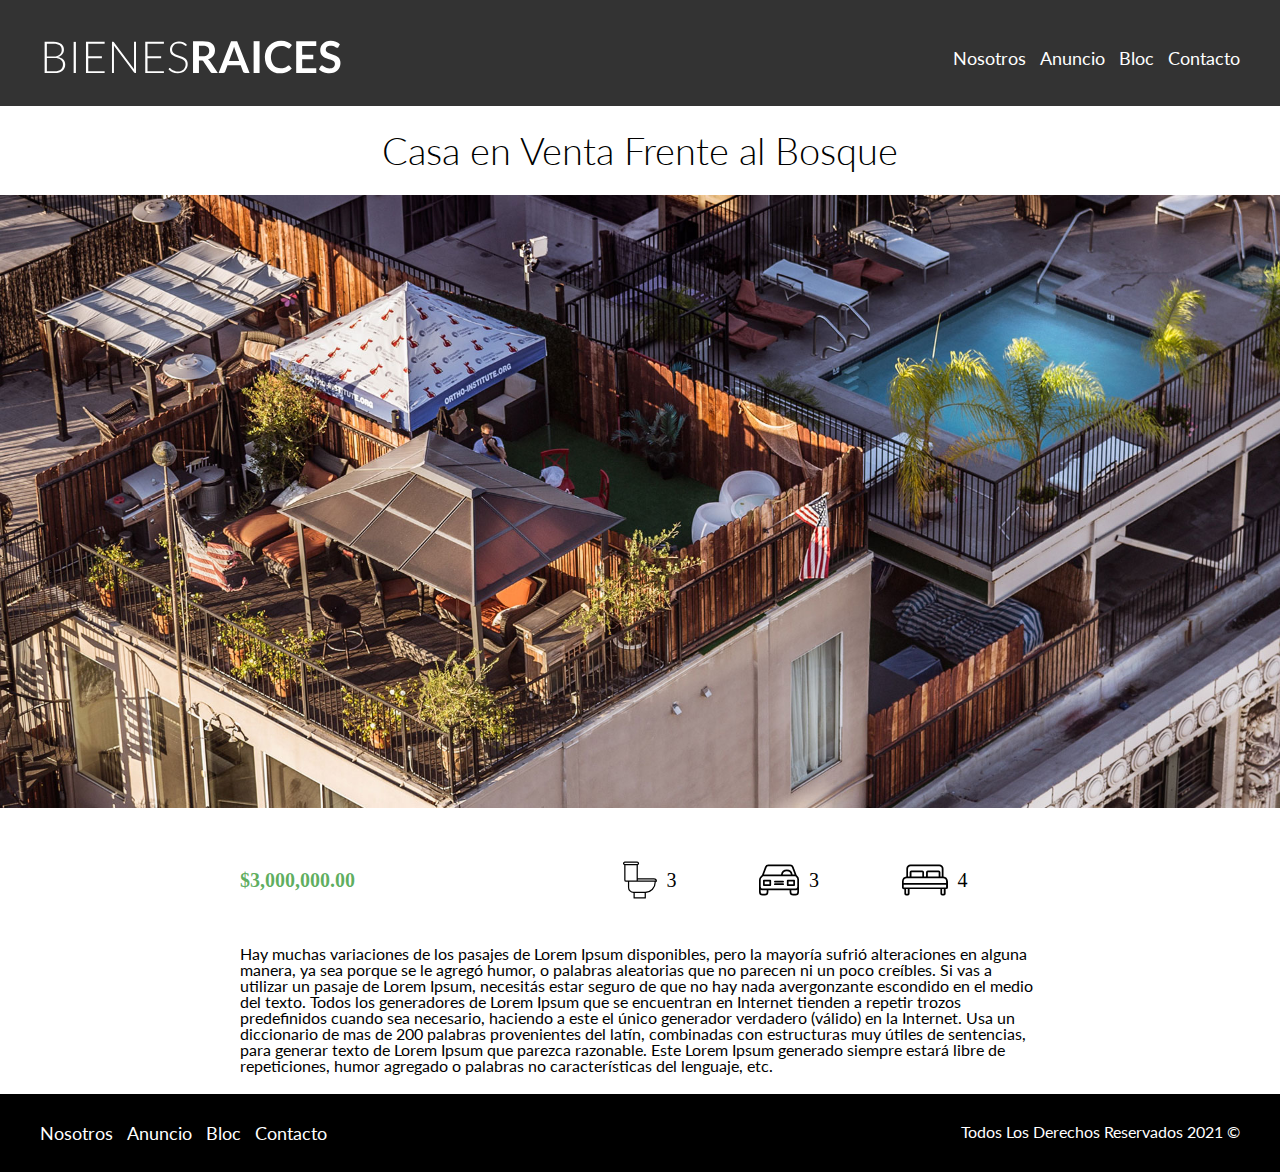
<file: PaginaWebHtmlCss/Muestra3.html>
<!DOCTYPE html>
<html lang="en">
<head>
    <meta charset="UTF-8">
    <meta http-equiv="X-UA-Compatible" content="IE=edge">
    <meta name="viewport" content="width=device-width, initial-scale=1.0">
    <title>Pagina Web 1</title>
    <link href="https://fonts.googleapis.com/css2?family=Lato:ital,wght@1,700&display=swap" rel="stylesheet">
    <link rel="stylesheet" href="CSS/normalize.css">
    <link rel="stylesheet" href="CSS/styles.css">
</head>
<body>
    <header class="site-header">
        <div class="contenedor contenido-header">
            <div class="barra">
                <a href="/">
                    <img src="img/logo.svg" alt="Logotipo de Bienes Raices">
                </a>
                <nav class="navegacion">
                    <a href="Nosotros.html">Nosotros</a>
                    <a href="Anuncio.html">Anuncio</a>
                    <a href="Bloc.html">Bloc</a>
                    <a href="Contacto.html">Contacto</a>
                </nav>
            </div>
        </div>
    </header>
    <h1 class="fw-300 centrar-texto">Casa en Venta Frente al Bosque</h1>
    <img src="img/destacada3.jpg" alt="Imagen Anuncio">
    <main class="contenedor seccion contenido-centrado">
        <div class="resumen-propiedad">
            <p class="precio">
                $3,000,000.00
            </p>
            <ul class="icono_caracteristicas">
                <li>
                    <img src="img/icono_wc.svg" alt="Imagen de un sanitario">
                    <p>3</p>
                </li>
                <li>
                    <img src="img/icono_estacionamiento.svg" alt="Icono de estacionamiento">
                    <p>3</p>
                </li>
                <li>
                    <img src="img/icono_dormitorio.svg" alt="Icono de dormitorio">
                    <p>4</p>
                </li>
            </ul>
        </div><!-- /resumen de la propiedad-->
        <p>
            Hay muchas variaciones de los pasajes de Lorem Ipsum disponibles, pero la mayoría sufrió alteraciones en alguna manera, ya sea porque se le agregó humor, o palabras aleatorias que no parecen ni un poco creíbles. Si vas a utilizar un pasaje de Lorem Ipsum, necesitás estar seguro de que no hay nada avergonzante escondido en el medio del texto. Todos los generadores de Lorem Ipsum que se encuentran en Internet tienden a repetir trozos predefinidos cuando sea necesario, haciendo a este el único generador verdadero (válido) en la Internet. Usa un diccionario de mas de 200 palabras provenientes del latín, combinadas con estructuras muy útiles de sentencias, para generar texto de Lorem Ipsum que parezca razonable. Este Lorem Ipsum generado siempre estará libre de repeticiones, humor agregado o palabras no características del lenguaje, etc.
        </p>
    </main>
    <footer class="site-footer-seccion">
        <div class="contenedor contenedor-footer">
            <nav class="navegacion">
                <a href="Nosotros.html">Nosotros</a>
                <a href="Anuncio.html">Anuncio</a>
                <a href="Bloc.html">Bloc</a>
                <a href="Contacto.html">Contacto</a>
            </nav>
            <p class="copyrigh">Todos Los Derechos Reservados 2021 &copy;</p>
        </div>
    </footer>
</body>
</file>
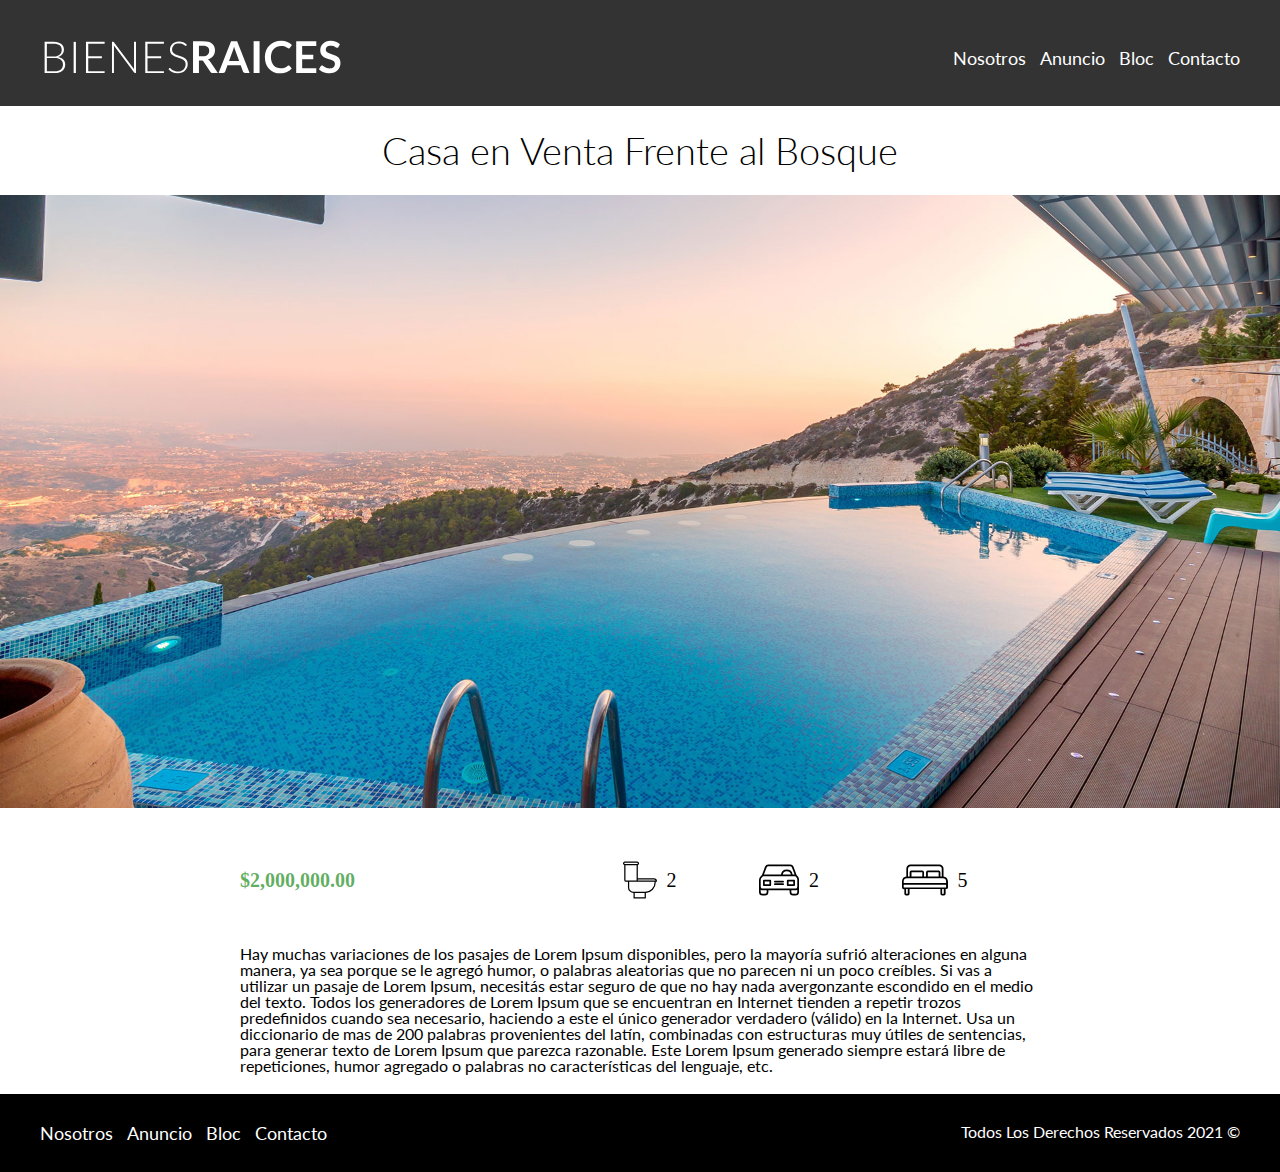
<file: PaginaWebHtmlCss/Muestra4.html>
<!DOCTYPE html>
<html lang="en">
<head>
    <meta charset="UTF-8">
    <meta http-equiv="X-UA-Compatible" content="IE=edge">
    <meta name="viewport" content="width=device-width, initial-scale=1.0">
    <title>Pagina Web 1</title>
    <link href="https://fonts.googleapis.com/css2?family=Lato:ital,wght@1,700&display=swap" rel="stylesheet">
    <link rel="stylesheet" href="CSS/normalize.css">
    <link rel="stylesheet" href="CSS/styles.css">
</head>
<body>
    <header class="site-header">
        <div class="contenedor contenido-header">
            <div class="barra">
                <a href="/">
                    <img src="img/logo.svg" alt="Logotipo de Bienes Raices">
                </a>
                <nav class="navegacion">
                    <a href="Nosotros.html">Nosotros</a>
                    <a href="Anuncio.html">Anuncio</a>
                    <a href="Bloc.html">Bloc</a>
                    <a href="Contacto.html">Contacto</a>
                </nav>
            </div>
        </div>
    </header>
    <h1 class="fw-300 centrar-texto">Casa en Venta Frente al Bosque</h1>
    <img src="img/destacada2.jpg" alt="Imagen Anuncio">
    <main class="contenedor seccion contenido-centrado">
        <div class="resumen-propiedad">
            <p class="precio">
                $2,000,000.00
            </p>
            <ul class="icono_caracteristicas">
                <li>
                    <img src="img/icono_wc.svg" alt="Imagen de un sanitario">
                    <p>2</p>
                </li>
                <li>
                    <img src="img/icono_estacionamiento.svg" alt="Icono de estacionamiento">
                    <p>2</p>
                </li>
                <li>
                    <img src="img/icono_dormitorio.svg" alt="Icono de dormitorio">
                    <p>5</p>
                </li>
            </ul>
        </div><!-- /resumen de la propiedad-->
        <p>
            Hay muchas variaciones de los pasajes de Lorem Ipsum disponibles, pero la mayoría sufrió alteraciones en alguna manera, ya sea porque se le agregó humor, o palabras aleatorias que no parecen ni un poco creíbles. Si vas a utilizar un pasaje de Lorem Ipsum, necesitás estar seguro de que no hay nada avergonzante escondido en el medio del texto. Todos los generadores de Lorem Ipsum que se encuentran en Internet tienden a repetir trozos predefinidos cuando sea necesario, haciendo a este el único generador verdadero (válido) en la Internet. Usa un diccionario de mas de 200 palabras provenientes del latín, combinadas con estructuras muy útiles de sentencias, para generar texto de Lorem Ipsum que parezca razonable. Este Lorem Ipsum generado siempre estará libre de repeticiones, humor agregado o palabras no características del lenguaje, etc.
        </p>
    </main>
    <footer class="site-footer-seccion">
        <div class="contenedor contenedor-footer">
            <nav class="navegacion">
                <a href="Nosotros.html">Nosotros</a>
                <a href="Anuncio.html">Anuncio</a>
                <a href="Bloc.html">Bloc</a>
                <a href="Contacto.html">Contacto</a>
            </nav>
            <p class="copyrigh">Todos Los Derechos Reservados 2021 &copy;</p>
        </div>
    </footer>
</body>
</file>
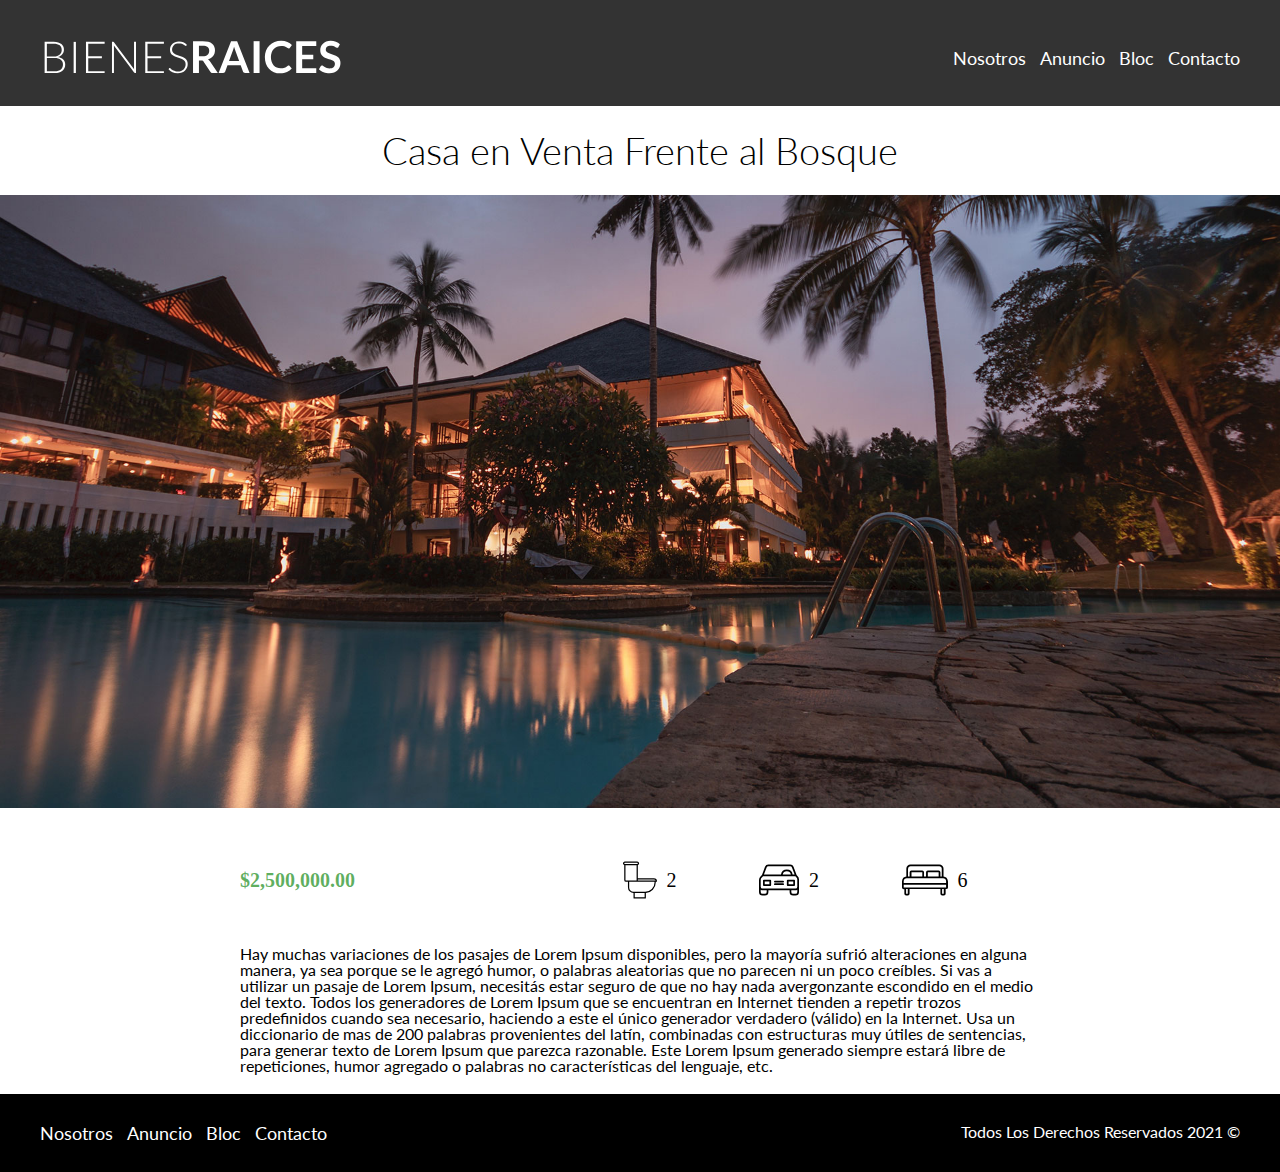
<file: PaginaWebHtmlCss/Muestra5.html>
<!DOCTYPE html>
<html lang="en">
<head>
    <meta charset="UTF-8">
    <meta http-equiv="X-UA-Compatible" content="IE=edge">
    <meta name="viewport" content="width=device-width, initial-scale=1.0">
    <title>Pagina Web 1</title>
    <link href="https://fonts.googleapis.com/css2?family=Lato:ital,wght@1,700&display=swap" rel="stylesheet">
    <link rel="stylesheet" href="CSS/normalize.css">
    <link rel="stylesheet" href="CSS/styles.css">
</head>
<body>
    <header class="site-header">
        <div class="contenedor contenido-header">
            <div class="barra">
                <a href="/">
                    <img src="img/logo.svg" alt="Logotipo de Bienes Raices">
                </a>
                <nav class="navegacion">
                    <a href="Nosotros.html">Nosotros</a>
                    <a href="Anuncio.html">Anuncio</a>
                    <a href="Bloc.html">Bloc</a>
                    <a href="Contacto.html">Contacto</a>
                </nav>
            </div>
        </div>
    </header>
    <h1 class="fw-300 centrar-texto">Casa en Venta Frente al Bosque</h1>
    <img src="img/destacada.jpg" alt="Imagen Anuncio">
    <main class="contenedor seccion contenido-centrado">
        <div class="resumen-propiedad">
            <p class="precio">
                $2,500,000.00
            </p>
            <ul class="icono_caracteristicas">
                <li>
                    <img src="img/icono_wc.svg" alt="Imagen de un sanitario">
                    <p>2</p>
                </li>
                <li>
                    <img src="img/icono_estacionamiento.svg" alt="Icono de estacionamiento">
                    <p>2</p>
                </li>
                <li>
                    <img src="img/icono_dormitorio.svg" alt="Icono de dormitorio">
                    <p>6</p>
                </li>
            </ul>
        </div><!-- /resumen de la propiedad-->
        <p>
            Hay muchas variaciones de los pasajes de Lorem Ipsum disponibles, pero la mayoría sufrió alteraciones en alguna manera, ya sea porque se le agregó humor, o palabras aleatorias que no parecen ni un poco creíbles. Si vas a utilizar un pasaje de Lorem Ipsum, necesitás estar seguro de que no hay nada avergonzante escondido en el medio del texto. Todos los generadores de Lorem Ipsum que se encuentran en Internet tienden a repetir trozos predefinidos cuando sea necesario, haciendo a este el único generador verdadero (válido) en la Internet. Usa un diccionario de mas de 200 palabras provenientes del latín, combinadas con estructuras muy útiles de sentencias, para generar texto de Lorem Ipsum que parezca razonable. Este Lorem Ipsum generado siempre estará libre de repeticiones, humor agregado o palabras no características del lenguaje, etc.
        </p>
    </main>
    <footer class="site-footer-seccion">
        <div class="contenedor contenedor-footer">
            <nav class="navegacion">
                <a href="Nosotros.html">Nosotros</a>
                <a href="Anuncio.html">Anuncio</a>
                <a href="Bloc.html">Bloc</a>
                <a href="Contacto.html">Contacto</a>
            </nav>
            <p class="copyrigh">Todos Los Derechos Reservados 2021 &copy;</p>
        </div>
    </footer>
</body>
</file>
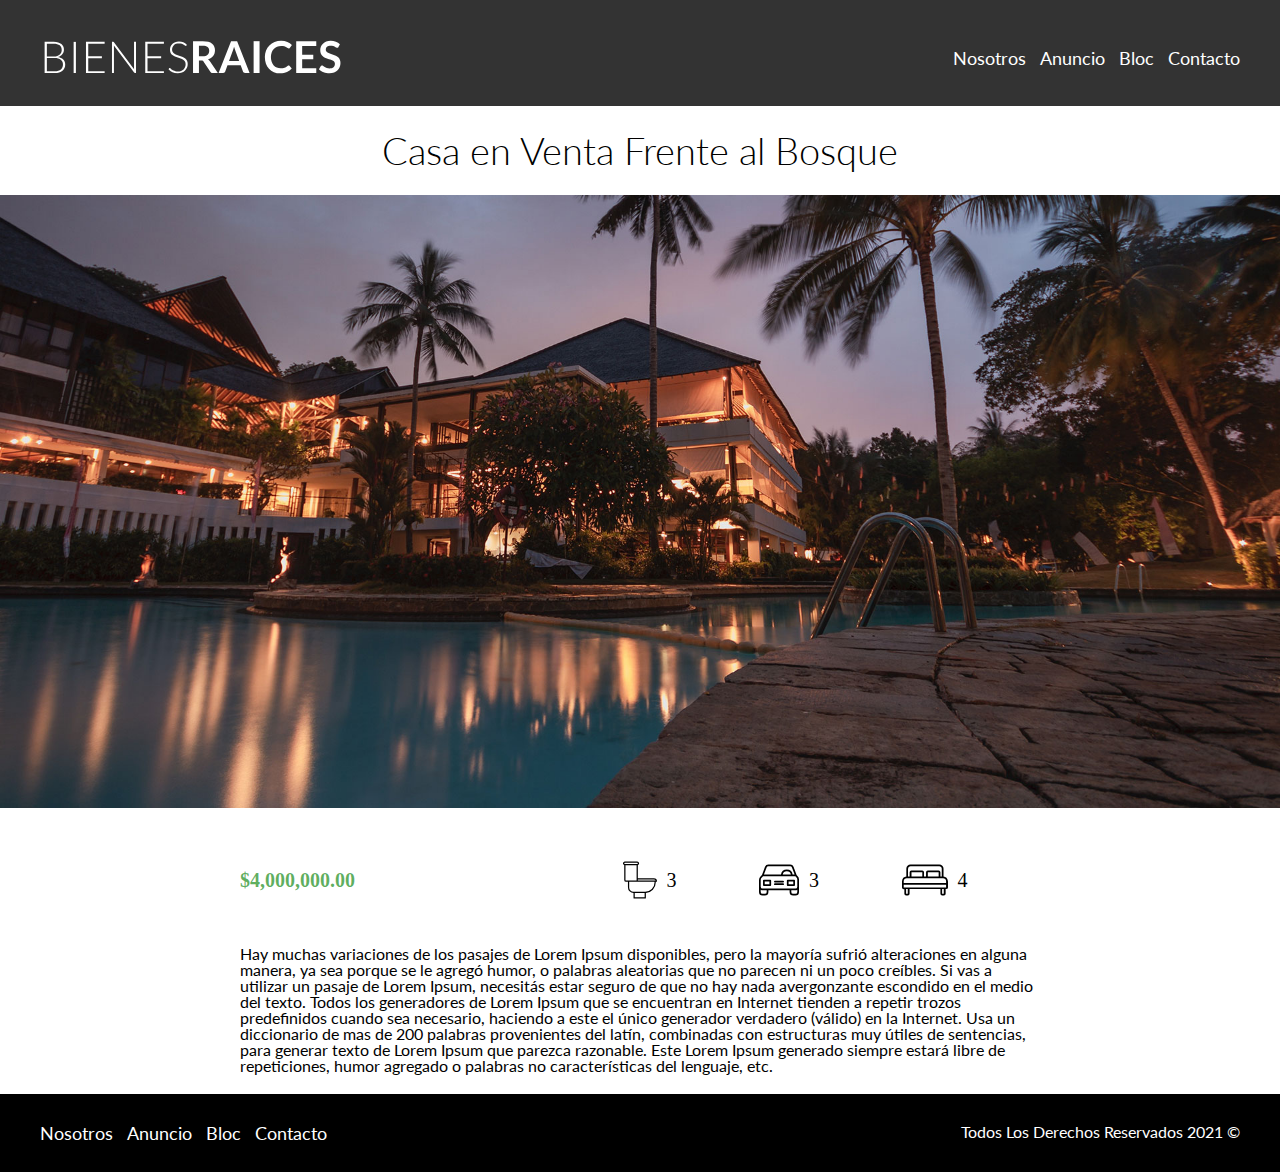
<file: PaginaWebHtmlCss/Muestra6.html>
<!DOCTYPE html>
<html lang="en">
<head>
    <meta charset="UTF-8">
    <meta http-equiv="X-UA-Compatible" content="IE=edge">
    <meta name="viewport" content="width=device-width, initial-scale=1.0">
    <title>Pagina Web 1</title>
    <link href="https://fonts.googleapis.com/css2?family=Lato:ital,wght@1,700&display=swap" rel="stylesheet">
    <link rel="stylesheet" href="CSS/normalize.css">
    <link rel="stylesheet" href="CSS/styles.css">
</head>
<body>
    <header class="site-header">
        <div class="contenedor contenido-header">
            <div class="barra">
                <a href="/">
                    <img src="img/logo.svg" alt="Logotipo de Bienes Raices">
                </a>
                <nav class="navegacion">
                    <a href="Nosotros.html">Nosotros</a>
                    <a href="Anuncio.html">Anuncio</a>
                    <a href="Bloc.html">Bloc</a>
                    <a href="Contacto.html">Contacto</a>
                </nav>
            </div>
        </div>
    </header>
    <h1 class="fw-300 centrar-texto">Casa en Venta Frente al Bosque</h1>
    <img src="img/destacada.jpg" alt="Imagen Anuncio">
    <main class="contenedor seccion contenido-centrado">
        <div class="resumen-propiedad">
            <p class="precio">
                $4,000,000.00
            </p>
            <ul class="icono_caracteristicas">
                <li>
                    <img src="img/icono_wc.svg" alt="Imagen de un sanitario">
                    <p>3</p>
                </li>
                <li>
                    <img src="img/icono_estacionamiento.svg" alt="Icono de estacionamiento">
                    <p>3</p>
                </li>
                <li>
                    <img src="img/icono_dormitorio.svg" alt="Icono de dormitorio">
                    <p>4</p>
                </li>
            </ul>
        </div><!-- /resumen de la propiedad-->
        <p>
            Hay muchas variaciones de los pasajes de Lorem Ipsum disponibles, pero la mayoría sufrió alteraciones en alguna manera, ya sea porque se le agregó humor, o palabras aleatorias que no parecen ni un poco creíbles. Si vas a utilizar un pasaje de Lorem Ipsum, necesitás estar seguro de que no hay nada avergonzante escondido en el medio del texto. Todos los generadores de Lorem Ipsum que se encuentran en Internet tienden a repetir trozos predefinidos cuando sea necesario, haciendo a este el único generador verdadero (válido) en la Internet. Usa un diccionario de mas de 200 palabras provenientes del latín, combinadas con estructuras muy útiles de sentencias, para generar texto de Lorem Ipsum que parezca razonable. Este Lorem Ipsum generado siempre estará libre de repeticiones, humor agregado o palabras no características del lenguaje, etc.
        </p>
    </main>
    <footer class="site-footer-seccion">
        <div class="contenedor contenedor-footer">
            <nav class="navegacion">
                <a href="Nosotros.html">Nosotros</a>
                <a href="Anuncio.html">Anuncio</a>
                <a href="Bloc.html">Bloc</a>
                <a href="Contacto.html">Contacto</a>
            </nav>
            <p class="copyrigh">Todos Los Derechos Reservados 2021 &copy;</p>
        </div>
    </footer>
</body>
</file>
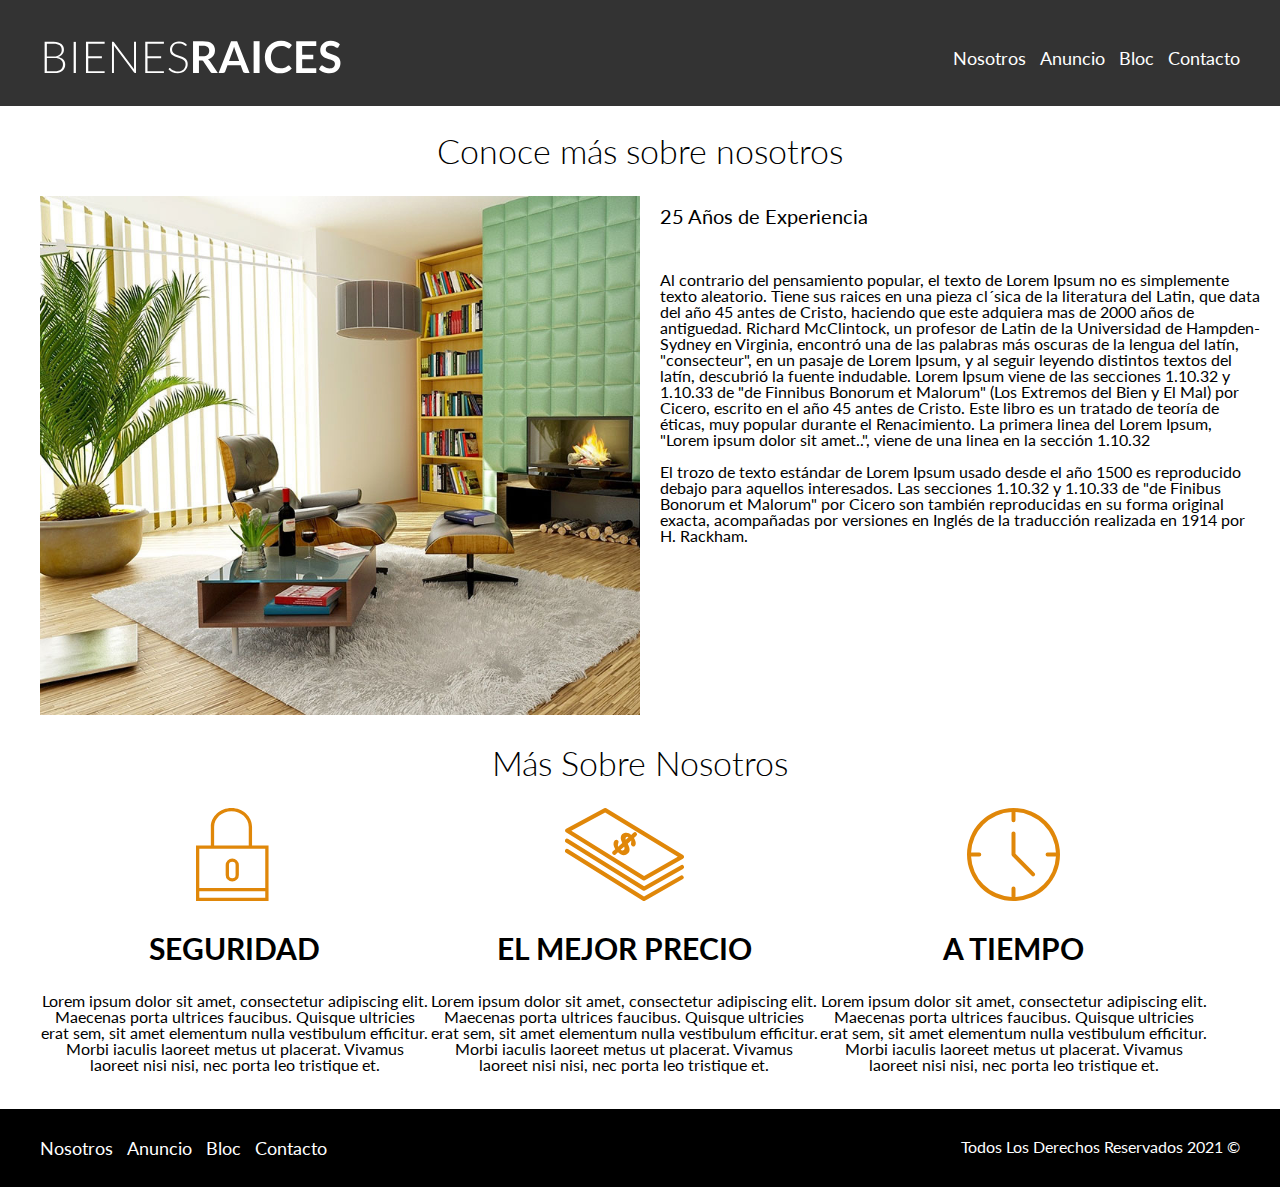
<file: PaginaWebHtmlCss/Nosotros.html>
<!DOCTYPE html>
<html lang="en">
<head>
    <meta charset="UTF-8">
    <meta http-equiv="X-UA-Compatible" content="IE=edge">
    <meta name="viewport" content="width=device-width, initial-scale=1.0">
    <title>Pagina Web 1</title>
    <link href="https://fonts.googleapis.com/css2?family=Lato:ital,wght@1,700&display=swap" rel="stylesheet">
    <link rel="stylesheet" href="CSS/normalize.css">
    <link rel="stylesheet" href="CSS/styles.css">
</head>
<body>
    <header class="site-header">
        <div class="contenedor contenido-header">
            <div class="barra">
                <a href="/">
                    <img src="img/logo.svg" alt="Logotipo de Bienes Raices">
                </a>
                <nav class="navegacion">
                    <a href="Nosotros.html">Nosotros</a>
                    <a href="Anuncio.html">Anuncio</a>
                    <a href="Bloc.html">Bloc</a>
                    <a href="Contacto.html">Contacto</a>
                </nav>
            </div>
        </div>
    </header>
    <main class="contenedor">
        <h2 class="fw-300 centrar-texto">Conoce más sobre nosotros</h2>
        <div class="contenido-nosotros">
            <div class="imagen">
                <img src="img/nosotros.jpg" alt="Imagen de nosotros">
            </div>
            <div class="texto-nosotros">
                <blockquote>25 Años de Experiencia</blockquote>
                <p>Al contrario del pensamiento popular, el texto de Lorem Ipsum no es simplemente texto aleatorio. Tiene sus raices en una pieza cl´sica de la literatura del Latin, que data del año 45 antes de Cristo, haciendo que este adquiera mas de 2000 años de antiguedad. Richard McClintock, un profesor de Latin de la Universidad de Hampden-Sydney en Virginia, encontró una de las palabras más oscuras de la lengua del latín, "consecteur", en un pasaje de Lorem Ipsum, y al seguir leyendo distintos textos del latín, descubrió la fuente indudable. Lorem Ipsum viene de las secciones 1.10.32 y 1.10.33 de "de Finnibus Bonorum et Malorum" (Los Extremos del Bien y El Mal) por Cicero, escrito en el año 45 antes de Cristo. Este libro es un tratado de teoría de éticas, muy popular durante el Renacimiento. La primera linea del Lorem Ipsum, "Lorem ipsum dolor sit amet..", viene de una linea en la sección 1.10.32
                </p>
                <p>El trozo de texto estándar de Lorem Ipsum usado desde el año 1500 es reproducido debajo para aquellos interesados. Las secciones 1.10.32 y 1.10.33 de "de Finibus Bonorum et Malorum" por Cicero son también reproducidas en su forma original exacta, acompañadas por versiones en Inglés de la traducción realizada en 1914 por H. Rackham.</p>
            </div>
        </div>
    </main>
    <section class="contenedor seccion">
        <h2 class="fw-300 centrar-texto">Más Sobre Nosotros</h2>
        <div class="icono-nosotros">
            <div class="icono">
                <img src="img/icono1.svg" alt="Icono de seguridad">
                <h3>Seguridad</h3>
                <p>Lorem ipsum dolor sit amet, consectetur adipiscing elit. Maecenas porta ultrices faucibus. 
                    Quisque ultricies erat sem, sit amet elementum nulla vestibulum efficitur. Morbi iaculis laoreet metus ut placerat. 
                    Vivamus laoreet nisi nisi, nec porta leo tristique et.</p>
            </div>
            <div class="icono">
                <img src="img/icono2.svg" alt="Icono de precio">
                <h3>El Mejor Precio</h3>
                <p>Lorem ipsum dolor sit amet, consectetur adipiscing elit. Maecenas porta ultrices faucibus. 
                    Quisque ultricies erat sem, sit amet elementum nulla vestibulum efficitur. Morbi iaculis laoreet metus ut placerat. 
                    Vivamus laoreet nisi nisi, nec porta leo tristique et.</p>
            </div>
            <div class="icono">
                <img src="img/icono3.svg" alt="Icono de a tiempo">
                <h3>A Tiempo</h3>
                <p>Lorem ipsum dolor sit amet, consectetur adipiscing elit. Maecenas porta ultrices faucibus. 
                    Quisque ultricies erat sem, sit amet elementum nulla vestibulum efficitur. Morbi iaculis laoreet metus ut placerat. 
                    Vivamus laoreet nisi nisi, nec porta leo tristique et.</p>
            </div>
        </div>
    </section>
    <footer class="site-footer-seccion">
        <div class="contenedor contenedor-footer">
            <nav class="navegacion">
                <a href="Nosotros.html">Nosotros</a>
                <a href="Anuncio.html">Anuncio</a>
                <a href="Bloc.html">Bloc</a>
                <a href="Contacto.html">Contacto</a>
            </nav>
            <p class="copyrigh">Todos Los Derechos Reservados 2021 &copy;</p>
        </div>
    </footer>
</body>
</file>
<file: PaginaWebHtmlCss/CSS/styles.css>
html{
    box-sizing: border-box;
    font-size: 62.5%;/**Reset para REMS - 62.5% =10 px de 16px **/
}
*, *:before, *:after{
    box-sizing: inherit;
}
body{
    font-family: 'Lato', sans-serif;
    font-size:1.6rem;
    line-height: 1;
}
img{
    max-width:100%;
}
/*GOBALES*/
h1{
    font-size:3.8rem;
}
h2{
    font-size:3.4rem;
}
h3{
    font-size: 3.0rem;
}
h4{
    font-size: 2.6rem;
}
.contenedor{
    max-width: 120rem;
    margin: 0 auto;
}
/*Utilidades*/
.seccion{
    margin-top:2rem;
    margin-bottom:2rem;
}
.fw-300{
    font-weight: 300;
}
.centrar-texto{
    text-align: center;
}
.d-block{
    display: block!important;
}
.contenido-centrado{
    max-width:80rem;
}
/*Botones*/
.boton{
    color: white;
    font-weight: 700px;
    text-decoration: none;
    font-size: 1.8rem;
    padding: 1rem 3rem;
    margin-top: 3rem;
    display: inline-block;
    text-align: center;
    border: none;
    border-radius:1rem;
}
.boton:hover{
    cursor: pointer;
}
.boton-amarillo{
    background-color: #E08709;
}
.boton-verde{
    background-color: #71B100;
}
/*header */
.site-header{
    background-color:#333333;
    padding: 0rem 0 2rem 0;
}
.site-header.inicio{
    background-image: url(../img/header.jpg);
    background-position: center center;
    background-size: cover;
    height: 100vh;
    min-height: 60rem;
}
.contenido-header{
    height:100%;
    display: flex;
    flex-direction: column;
    justify-content: space-between;
}
.contenido-header h1{
    display: flex;
    padding-bottom: 2rem;
    color: white;
    max-width: 60rem;
    line-height:1.5;
    font-family: 'Gill Sans', 'Gill Sans MT', Calibri, 'Trebuchet MS', sans-serif;
}
.barra{
    display: flex;
    justify-content: space-between;
    align-items: center;
    padding-top:  3rem;
}
.navegacion a{
    color: white;
    text-decoration: none;
    font-size: 1.8rem;
    margin-right: 1rem;
}
.navegacion a:hover{
    color: aqua;
}
.navegacion a:last-of-type{
    margin: 0;
}
.encabezado-nosotros{
    color: rgba(0, 0, 0, 0.712);
    text-align: center;
}
.icono-nosotros {
    display: flex;
}
.icono{
    flex-basis: calc(33.3% - 1rem);
    text-align: center;
}
.icono h3{
    text-transform: uppercase;
}
/*anuncios*/
.contenedor-anuncios{
    display: flex;
    justify-content: space-between;
    flex-wrap: wrap;
}
.anuncio{
    /** o flex: 0 0 calc(33.3% - 1rem); **/
    flex-grow: 0;
    flex-shrink: 0;
    flex-basis: calc(33.3% - 1rem);
    border: 1px solid #B5b5b5;
    background-color: #f5f5f5 ;
    margin-bottom: 2rem;
}
.contenido-anuncio{
    padding: 1rem;
}
.contenido-anuncio h3, 
.contenido-anuncio p{
    margin: 0.5;
}
.precio{
    color: rgba(0, 128, 0, 0.63);
    font-weight: 700;
}
.icono_caracteristicas{
    list-style: none;
    padding:0;
    display: flex;
    justify-content: space-evenly;
    flex: 1;
    max-width: 500px;
}
.icono_caracteristicas li{
    /*flex:1;*/
    display: flex;
}
.icono_caracteristicas li img{
    margin:1rem;
}
.Ver-mas{
    display: flex;
    justify-content: flex-end;
}
.Imagen-contacto{
    background-image: url(../img/encuentra.jpg);
    background-position: center center;
    background-size: cover;
    height: 40rem;
    display: flex;
    align-items: center;
}
.contenido-contacto{
    flex: 1;
    color: white;
}
.contenido-contacto p{
    font-size:  1.8rem;
}
/*seccion inferior*/
.seleccion-inferior{
    display: flex;
    justify-content:space-between;
}
.seleccion-inferior .blog{
    flex-basis: 400%;
}
.seleccion-inferior .testimoniales{
    flex-basis:calc(400%-2rem);
}
.entrada-blog{
    display: flex;
    justify-content:space-between;
    margin-bottom: 2rem;
}
.entrada-blog :last-of-type{
    margin-bottom: 0%;
}
.entrada-blog .imagen{
    flex-basis: 50%;
}
.entrada-blog .texto-entrada{
    flex-basis: calc(50% - 3rem);
}
.texto-entrada a{
    color: black;
    text-decoration: none;
}
.texto-entrada h4{
    margin: 0;
    line-height:1.2;
    justify-content: space-between;
}
.texto-entrada h4::after{
    content: " ";
    display: block;
    width:15rem;
    height: 0.5rem;
    background-color:#71B100;
}
.texto-entrada span{
    color: #E08709;
}
/**testimoniales**/
.testimonial{
    background-color: rgba(131, 255, 100, 0.726);
    font-size: 2.5rem;
    font-family: Arial, Helvetica, sans-serif;
    padding: .5rem;
    color: white;
    border-bottom-left-radius: 3rem;
    margin-left: 5rem;
}
.testimonial p{
    text-align: right;
}
.testimonial blockquote::before{
    content: " ";
    background-image: url(../img/comilla.svg);
    width:4rem;
    height:4rem;
    display: block;
    position: absolute;
    left:-2rem;
    top: -2rem;
}
.testimonial blockquote{
    position: relative;
    padding-left: 5rem;
}
.site-footer-seccion{
    background-color: black;
    margin: 0;
}
.contenedor-footer{
    padding: 3rem 0;
    display: flex;
    justify-content: space-between;
}
.copyrigh{
    margin: 0;
    color: white;
}
/**INTERNAS**/
.contenido-nosotros{
    display: grid;
    grid-template-columns: 50% 50%;
    grid-column-gap: 2rem;
}
.texto-nosotros blockquote {
    font-size: 2rem;
    margin: 0;
    padding: 1rem 0 3rem 0;
}
/**Anuncio**/
.resumen-propiedad{
    display: flex;
    justify-content: space-between;
    align-items: center;
    font-family: Cambria, Cochin, Georgia, Times, 'Times New Roman', serif;
    font-size:2rem;
}
/**Contacto**/
.Cc p{
    font-size: 1.7rem;
    margin: 0 0 0.2 0;
    color: #00000096;
}
legend{
    font-size:2.5rem;
}
label {
    font-weight: 900;
    text-transform: uppercase;
    display: block;
}
input:not([type="submit"]),
textarea,
select{
    padding:1rem;
    display: block;
    width:100%;
    background-color:#e4e4e4c7;
    margin-bottom: 1rem;
    margin-top: 1rem;
    border-radius:1rem;
    border: none;
}
input [type="radius"]{
    width:auto;
    margin: 0;
}
select{
    -webkit-appearance: none;
    appearance: none;
}
textarea{
    height:15rem;
}
.forma-contacto{
    max-width:50rem;
    display: flex;
    justify-content: space-between;
    align-items: center;
}
</file>
